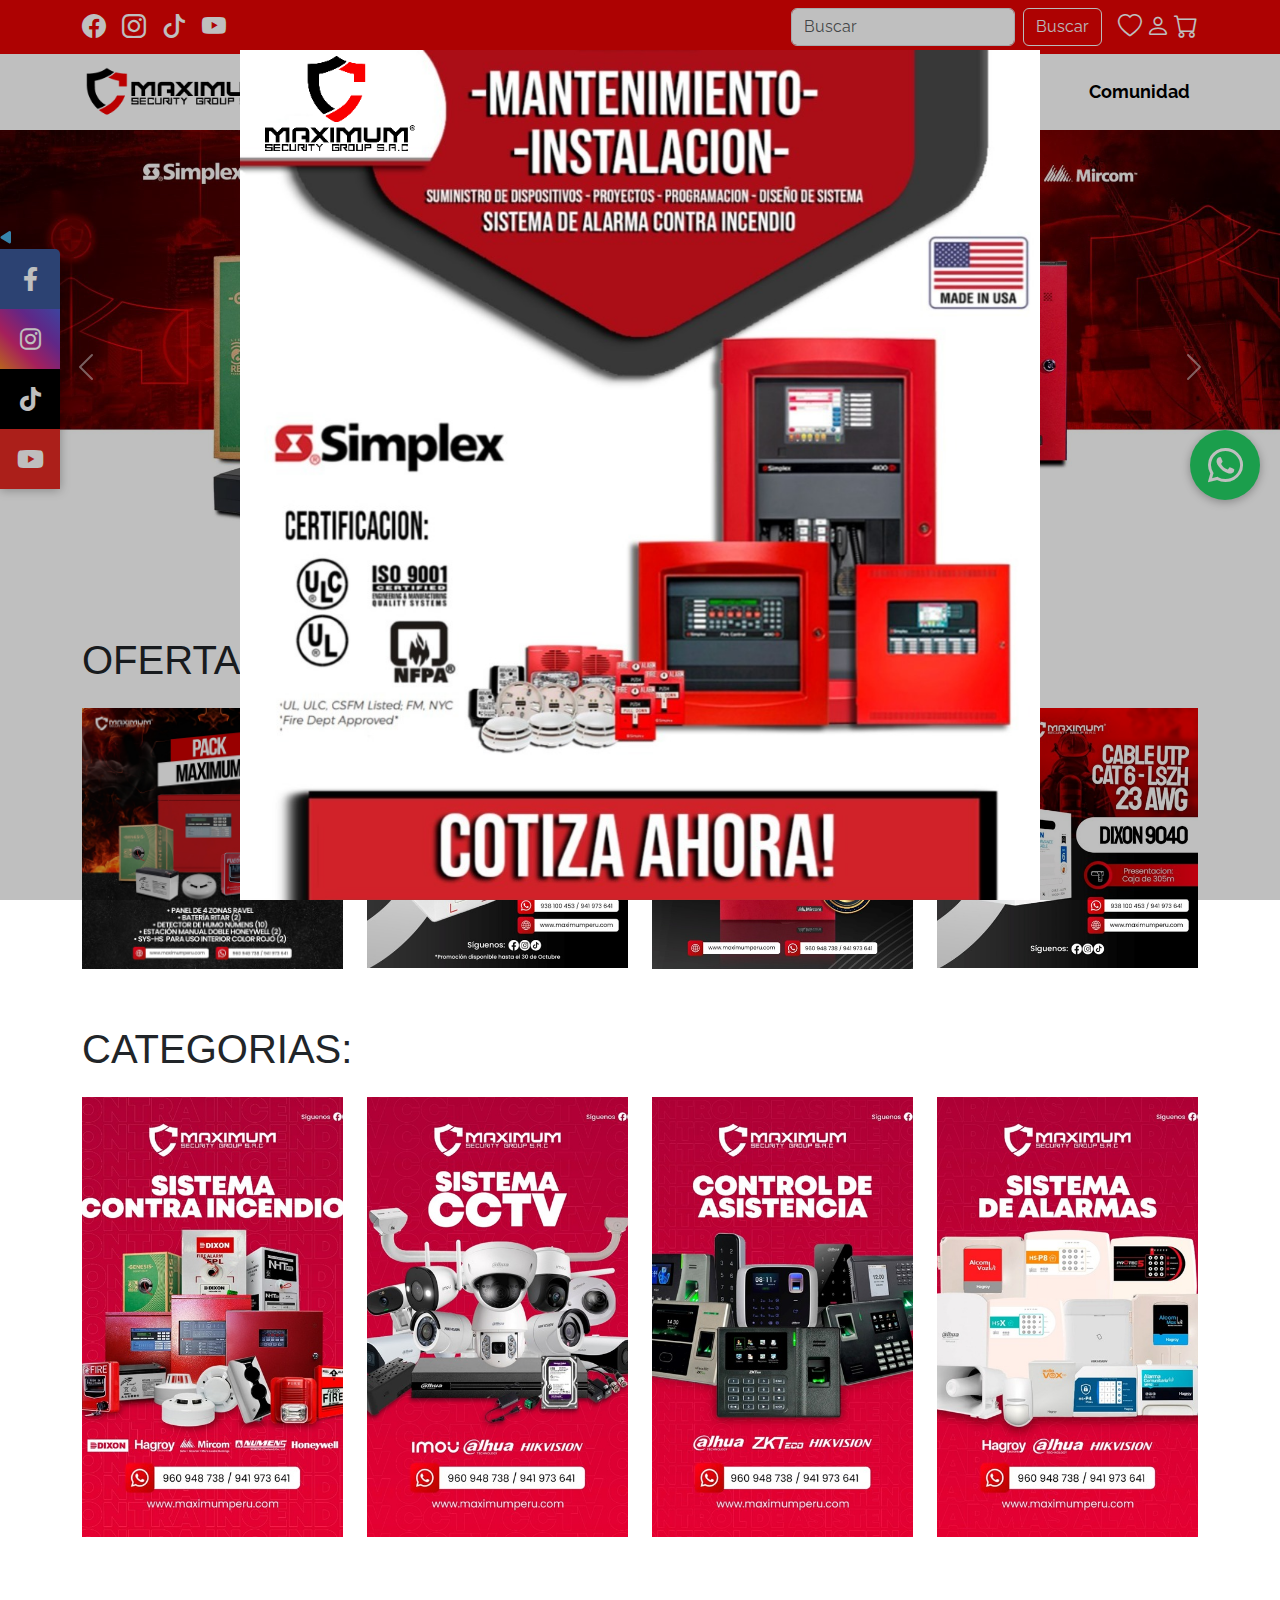
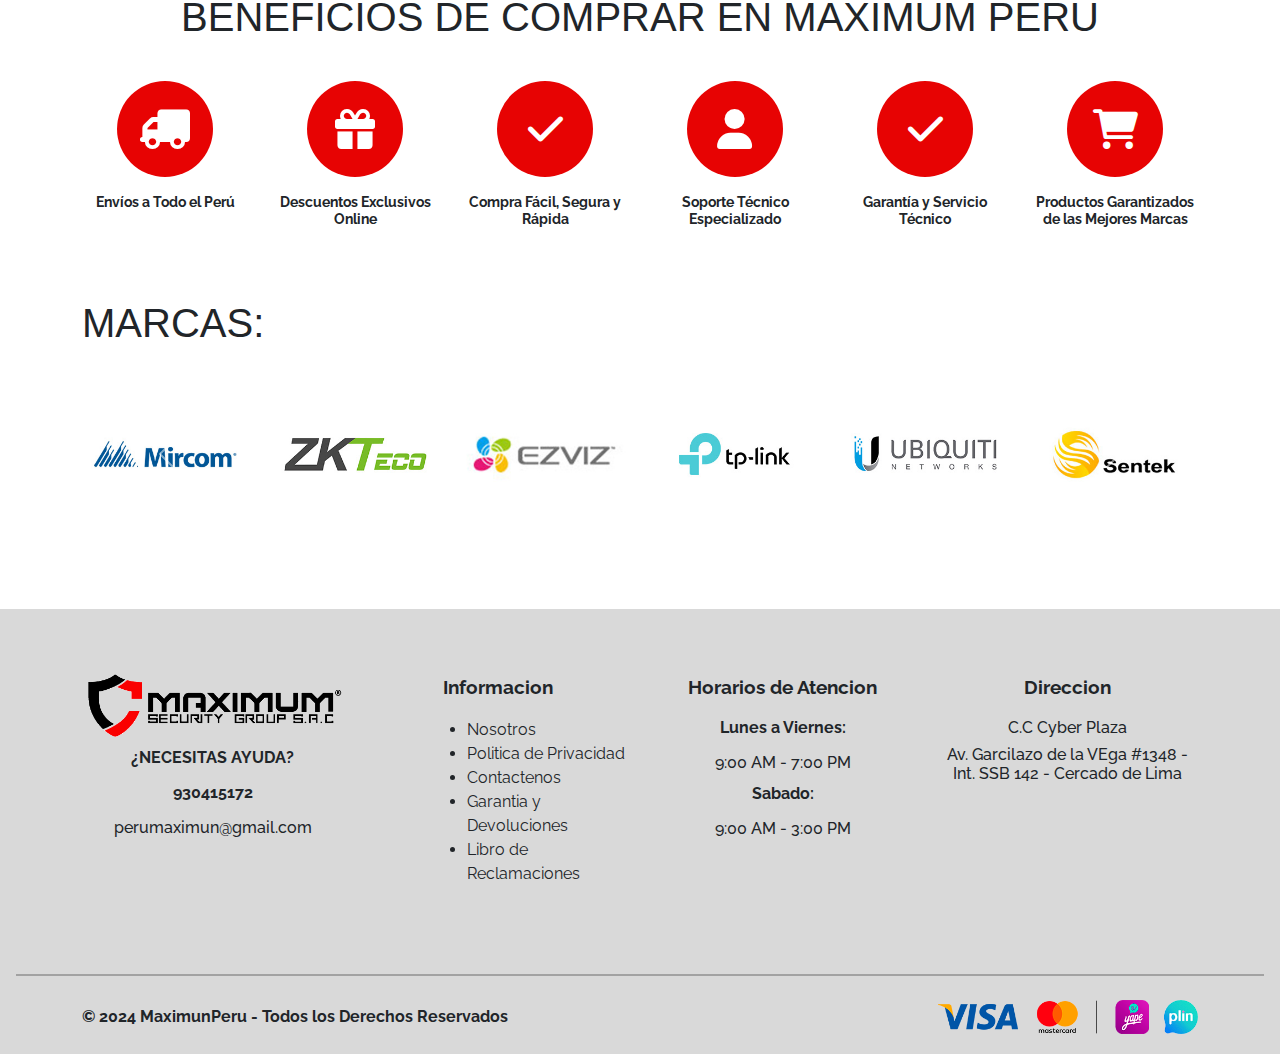
<file: index.html>
<!doctype html>
<html lang="es">

<head>
  <meta charset="utf-8">
  <meta name="viewport" content="width=device-width, initial-scale=1">
  <title>Maximum Peru</title>
  <link href="https://cdn.jsdelivr.net/npm/bootstrap@5.3.3/dist/css/bootstrap.min.css" rel="stylesheet"
    integrity="sha384-QWTKZyjpPEjISv5WaRU9OFeRpok6YctnYmDr5pNlyT2bRjXh0JMhjY6hW+ALEwIH" crossorigin="anonymous">
  <link rel="stylesheet" href="https://cdn.jsdelivr.net/npm/bootstrap-icons@1.11.3/font/bootstrap-icons.min.css">
  <link rel="stylesheet" href="https://cdnjs.cloudflare.com/ajax/libs/font-awesome/6.0.0-beta3/css/all.min.css">
  <link rel="preconnect" href="https://fonts.googleapis.com">
  <link rel="preconnect" href="https://fonts.gstatic.com" crossorigin>
  <link href="https://fonts.googleapis.com/css2?family=Raleway:ital,wght@0,100..900;1,100..900&display=swap"
    rel="stylesheet">
  <link rel="stylesheet" href="css/estilo.css">
  <link rel="icon" href="img/logo.png">
</head>

<body>
  <div class="sticky-top">
    <div class="bg-custom-red py-2" style="z-index: 1030;">
      <div class="container d-flex flex-wrap justify-content-between align-items-center">
        <div class="d-flex flex-wrap">
          <a href="https://www.facebook.com/profile.php?id=61566998997712" class="me-3 text-white" target="_blank"
            aria-label="Facebook">
            <i class="bi bi-facebook" style="font-size: 1.5rem;"></i>
          </a>
          <a href="https://www.instagram.com/perumaximum" class="me-3 text-white" target="_blank"
            aria-label="Instagram">
            <i class="bi bi-instagram" style="font-size: 1.5rem;"></i>
          </a>
          <a href="https://www.tiktok.com/@perumaximum" class="me-3 text-white" target="_blank" aria-label="TikTok">
            <i class="bi bi-tiktok" style="font-size: 1.5rem;"></i>
          </a>
          <a href="https://www.youtube.com/@MaximumPeru" class="me-3 text-white" target="_blank" aria-label="YouTube">
            <i class="bi bi-youtube" style="font-size: 1.5rem;"></i>
          </a>
        </div>

        <div class="d-flex align-items-center flex-wrap">
          <form class="d-flex me-3">
            <input class="form-control me-2" type="search" placeholder="Buscar" aria-label="Buscar">
            <button class="btn btn-outline-light" type="submit">Buscar</button>
          </form>

          <div class="d-flex align-items-center">
            <a href="#" class="me-1 text-white" aria-label="Favoritos">
              <i class="bi bi-heart" style="font-size: 1.5rem;"></i>
            </a>
            <a href="#" class="me-1 text-white" aria-label="Usuario">
              <i class="bi bi-person" style="font-size: 1.5rem;"></i>
            </a>
            <a href="#" class="text-white" aria-label="Carrito de Compras">
              <i class="bi bi-cart" style="font-size: 1.5rem;"></i>
            </a>
          </div>
        </div>
      </div>
    </div>


    <nav class="navbar navbar-expand-lg bg-body" style="z-index: 1020;">
      <div class="container">
        <a class="navbar-brand" href="index.html">
          <img src="img/logo-maximum.png" alt="Maximun Peru" style="height: 50px; width: auto;">
        </a>
        <button class="navbar-toggler" type="button" data-bs-toggle="collapse" data-bs-target="#navbarNavDropdown"
          aria-controls="navbarNavDropdown" aria-expanded="false" aria-label="Toggle navigation">
          <span class="navbar-toggler-icon"></span>
        </button>
        <div class="collapse navbar-collapse" id="navbarNavDropdown">
          <ul class="navbar-nav ms-lg-auto">
            <li class="nav-item">
              <a class="nav-link" href="index.html">Inicio</a>
            </li>
            <li class="nav-item">
              <a class="nav-link" href="nosotros.html">Nosotros</a>
            </li>
            <li class="nav-item">
              <a class="nav-link" href="productos.html">Productos</a>
            </li>
            <li class="nav-item">
              <a class="nav-link" href="contacto.html">Contactanos</a>
            </li>
            <li class="nav-item">
              <a class="nav-link" href="comunidad.html">Comunidad</a>
            </li>
          </ul>
        </div>
      </div>
    </nav>
  </div>
  <main class="">
    <section class="row text-white align-items-lg-center">
      <div id="carouselOne" class="carousel slide" data-bs-ride="carousel" data-bs-interval="3000">
        <div class="carousel-inner">
          <div class="carousel-item active">
            <img src="img/slider1.jpeg" class="d-block w-100" alt="imagen 1">
          </div>
          <div class="carousel-item">
            <img src="img/slider2.jpg" class="d-block w-100" alt="imagen 2">
          </div>
          <div class="carousel-item">
            <img src="img/slider3.jpg" class="d-block w-100" alt="imagen 3">
          </div>
          <div class="carousel-item">
            <img src="img/slider4.jpg" class="d-block w-100" alt="imagen 4">
          </div>
        </div>
        <button class="carousel-control-prev" type="button" data-bs-target="#carouselOne" data-bs-slide="prev">
          <span class="carousel-control-prev-icon" aria-hidden="true"></span>
          <span class="visually-hidden">Previous</span>
        </button>
        <button class="carousel-control-next" type="button" data-bs-target="#carouselOne" data-bs-slide="next">
          <span class="carousel-control-next-icon" aria-hidden="true"></span>
          <span class="visually-hidden">Next</span>
        </button>
      </div>
    </section>

    <div class="container-bar">
      <input type="checkbox" id="btn-social">
      <label for="btn-social" class="fa fa-play"></label>
      <div class="icon-social">
        <a href="https://www.facebook.com/profile.php?id=61566998997712" target="_blank" class="fa fa-facebook">
          <span id="title">Facebook</span>
        </a>
        <a href="https://www.instagram.com/perumaximum" target="_blank" class="fa fa-instagram">
          <span id="title">Instagram</span>
        </a>
        <a href="https://www.tiktok.com/@perumaximum" target="_blank" class="fa fa-tiktok">
          <span id="title">TikTok</span>
        </a>
        <a href="https://www.youtube.com/@MaximumPeru" target="_blank" class="fa fa-youtube">
          <span id="title">Youtube</span>
        </a>
      </div>
    </div>

    <a href="https://api.whatsapp.com/send?phone=51930415172&text=Hola%20Maximum!%20Vi%20un%20producto%20en%20la%20web%20y%20deseo%20cotizarlo."
      class="whatsapp-button no-link" target="_blank">
      <i class="fa fa-whatsapp"></i>
    </a>

    <!-- Anuncio al ingresar al index -->
    <div class="modal fade" id="adModal" tabindex="-1" role="dialog" aria-labelledby="adModalLabel" aria-hidden="true">
      <div class="modal-dialog" role="document">
        <div class="modal-content">
          <div class="modal-body text-center">
            <a href="productos.html" target="_blank">
              <img src="img/SIMPLEX (1).jpeg.jpg" alt="Anuncio Publicitario">
            </a>
          </div>
        </div>
      </div>
    </div>


    <div class="container">
      <section class="row align-items-lg-center mb-5">
        <article class="col-12">
          <h1><a class="no-link" href="productos.html">OFERTAS DEL MES:</a></h1>
        </article>
        <article class="col-12 col-lg-12 pt-3">
          <div class="row">
            <div class="col-6 col-lg-3 mb-2">
              <a href="productos.html">
                <img src="img/oferta1.jpg" alt="" class="img-fluid">
              </a>
            </div>
            <div class="col-6 col-lg-3 mb-2">
              <a href="productos.html">
                <img src="img/oferta2.jpg" alt="" class="img-fluid">
              </a>
            </div>
            <div class="col-6 col-lg-3 mb-2">
              <a href="productos.html">
                <img src="img/oferta3.jpg" alt="" class="img-fluid">
              </a>
            </div>
            <div class="col-6 col-lg-3 mb-2">
              <a href="productos.html">
                <img src="img/oferta4.jpg" alt="" class="img-fluid">
              </a>
            </div>
          </div>
        </article>
      </section>
      <section class="row align-items-lg-center mb-5">
        <article class="col-12">
          <h1><a class="no-link" href="productos.html">CATEGORIAS:</a></h1>
        </article>
        <article class="col-12 col-lg-12 pt-3">
          <div class="row">
            <div class="col-6 col-lg-3 mb-2">
              <a href="productos.html">
                <img src="img/categoria1.jpg" alt="" class="img-fluid custom-height">
              </a>
            </div>
            <div class="col-6 col-lg-3 mb-2">
              <a href="productos.html">
                <img src="img/categoria2.jpg" alt="" class="img-fluid custom-height">
              </a>
            </div>
            <div class="col-6 col-lg-3 mb-2">
              <a href="productos.html">
                <img src="img/categoria3.jpg" alt="" class="img-fluid custom-height">
              </a>
            </div>
            <div class="col-6 col-lg-3 mb-2">
              <a href="productos.html">
                <img src="img/categoria4.jpg" alt="" class="img-fluid custom-height">
              </a>
            </div>
          </div>
        </article>
      </section>
      <section class="row text-center mb-5">
        <article class="col-12">
          <h1>BENEFICIOS DE COMPRAR EN MAXIMUM PERU</h1>
        </article>
        <article class="col-12 pt-3">
          <div class="row">
            <div class="col-12 py-3 text-center o_colored_level col-lg-2">
              <a>
                <span class="fa fa-truck bg-o-color-1 rounded-circle fa-3x rotate-left" data-bs-original-title
                  aria-describedby="tooltip555330">
                </span>
              </a>
              <h6 class="mt-3 o_default_snippet_text">Envíos a Todo el Perú<br></h6>
            </div>
            <div class="col-12 py-3 text-center o_colored_level col-lg-2">
              <a>
                <span class="fa fa-gift bg-o-color-1 rounded-circle fa-3x rotate-left" data-bs-original-title
                  aria-describedby="tooltip555330">
                </span>
              </a>
              <h6 class="mt-3 o_default_snippet_text">Descuentos Exclusivos Online<br></h6>
            </div>
            <div class="col-12 py-3 text-center o_colored_level col-lg-2">
              <a>
                <span class="fa fa-check bg-o-color-1 rounded-circle fa-3x rotate-right" data-bs-original-title
                  aria-describedby="tooltip555330">
                </span>
              </a>
              <h6 class="mt-3 o_default_snippet_text">Compra Fácil, Segura y Rápida<br></h6>
            </div>
            <div class="col-12 py-3 text-center o_colored_level col-lg-2">
              <a>
                <span class="fa fa-user bg-o-color-1 rounded-circle fa-3x rotate-left" data-bs-original-title
                  aria-describedby="tooltip555330">
                </span>
              </a>
              <h6 class="mt-3 o_default_snippet_text">Soporte Técnico Especializado<br></h6>
            </div>
            <div class="col-12 py-3 text-center o_colored_level col-lg-2">
              <a>
                <span class="fa fa-check bg-o-color-1 rounded-circle fa-3x rotate-right" data-bs-original-title
                  aria-describedby="tooltip555330">
                </span>
              </a>
              <h6 class="mt-3 o_default_snippet_text">Garantía y Servicio Técnico<br></h6>
            </div>
            <div class="col-12 py-3 text-center o_colored_level col-lg-2">
              <a>
                <span class="fa fa-cart-shopping bg-o-color-1 rounded-circle fa-3x rotate-right" data-bs-original-title
                  aria-describedby="tooltip555330">
                </span>
              </a>
              <h6 class="mt-3 o_default_snippet_text">Productos Garantizados de las Mejores Marcas<br></h6>
            </div>
        </article>
      </section>
      <section class="row align-items-lg-center mb-5">
        <article class="col-12">
          <h1><a class="no-link" href="productos.html">MARCAS:</a></h1>
        </article>
        <article class="col-12 pt-3">
          <div id="carouselTwo" class="carousel slide mb-4" data-bs-ride="true" data-bs-interval="1500">
            <div class="carousel-inner">
              <div class="carousel-item active">
                <div class="row text-center">
                  <div class="col-6 col-md-2">
                    <img src="img/mircom.jpg" alt="marca 1" class="img-fluid">
                  </div>
                  <div class="col-6 col-md-2">
                    <img src="img/zkteco.jpg" alt="marca 2" class="img-fluid">
                  </div>
                  <div class="col-6 col-md-2 d-none d-md-block">
                    <img src="img/ezviz.jpg" alt="marca 3" class="img-fluid">
                  </div>
                  <div class="col-6 col-md-2 d-none d-md-block">
                    <img src="img/tplink.jpg" alt="marca 4" class="img-fluid">
                  </div>
                  <div class="col-6 col-md-2 d-none d-md-block">
                    <img src="img/ubiquiti.jpg" alt="marca 5" class="img-fluid">
                  </div>
                  <div class="col-6 col-md-2 d-none d-md-block">
                    <img src="img/sentek.jpg" alt="marca 6" class="img-fluid">
                  </div>
                </div>
              </div>
              <div class="carousel-item">
                <div class="row text-center">
                  <div class="col-6 col-md-2">
                    <img src="img/imou.jpg" alt="marca 7" class="img-fluid">
                  </div>
                  <div class="col-6 col-md-2">
                    <img src="img/satra.jpg" alt="marca 8" class="img-fluid">
                  </div>
                  <div class="col-6 col-md-2 d-none d-md-block">
                    <img src="img/honeywell.jpg" alt="marca 9" class="img-fluid">
                  </div>
                  <div class="col-6 col-md-2 d-none d-md-block">
                    <img src="img/hikvision.jpg" alt="marca 10" class="img-fluid">
                  </div>
                  <div class="col-6 col-md-2 d-none d-md-block">
                    <img src="img/hagroy.jpg" alt="marca 11" class="img-fluid">
                  </div>
                  <div class="col-6 col-md-2 d-none d-md-block">
                    <img src="img/dixon.jpg" alt="marca 12" class="img-fluid">
                  </div>
                </div>
              </div>
            </div>
            <button class="carousel-control-prev" type="button" data-bs-target="#carouselTwo" data-bs-slide="prev">
              <span class="carousel-control-prev-icon" aria-hidden="true"></span>
              <span class="visually-hidden">Previous</span>
            </button>
            <button class="carousel-control-next" type="button" data-bs-target="#carouselTwo" data-bs-slide="next">
              <span class="carousel-control-next-icon" aria-hidden="true"></span>
              <span class="visually-hidden">Next</span>
            </button>
          </div>
        </article>
      </section>
    </div>
  </main>
  <footer class="bg-dark p-3">
    <div class="container">
      <div class="row">

        <article class="col-12 col-sm-6 col-lg-3 mt-5 mb-5 text-center">
          <div class="row">
            <div class="col-12 mb-2">
              <a href="index.html">
                <img src="img/logo-maximum.png" alt="logo">
              </a>
            </div>
            <div class="col-12 mb-2">
              <h5 class="fw-bold">¿NECESITAS AYUDA?</h5>
            </div>
            <div class="col-12 mb-2">
              <h5 class="fw-bold">930415172</h5>
            </div>
            <div class="col-12 mb-2">
              <h5>perumaximun@gmail.com</h5>
            </div>
          </div>
        </article>

        <article class="col-12 col-sm-6 col-lg-3 mt-5 mb-5 d-flex flex-column align-items-center">
          <div class="row">
            <div class="col-12 mb-2">
              <h5 class="horarios-atencion fw-bold text-center">Informacion</h5>
            </div>
            <div class="col-12 mb-2">
              <ul class="text-start">
                <li><a class="no-link" href="nosotros.html">Nosotros</a></li>
                <li><a class="no-link" href="nosotros.html">Politica de Privacidad</a></li>
                <li><a class="no-link" href="contacto.html">Contactenos</a></li>
                <li><a class="no-link" href="nosotros.html">Garantia y Devoluciones</a></li>
                <li><a class="no-link" href="nosotros.html">Libro de Reclamaciones</a></li>
              </ul>
            </div>
          </div>
        </article>

        <article class="col-12 col-sm-6 col-lg-3 mt-5 mb-5 text-center">
          <div class="row">
            <div class="col-12 mb-2">
              <h5 class="horarios-atencion fw-bold">Horarios de Atencion</h5>
            </div>
            <div class="col-12 mb-2">
              <h5 class="fw-bold">Lunes a Viernes:</h5>
            </div>
            <div class="col-12 mb-1">
              <h5>9:00 AM - 7:00 PM</h5>
            </div>
            <div class="col-12 mb-2">
              <h5 class="fw-bold">Sabado:</h5>
            </div>
            <div class="col-12 mb-1">
              <h5>9:00 AM - 3:00 PM</h5>
            </div>
        </article>

        <article class="col-12 col-sm-6 col-lg-3 mt-5 mb-5 text-center">
          <div class="row">
            <div class="col-12 mb-2">
              <h5 class="horarios-atencion fw-bold">Direccion</h5>
            </div>
            <div class="col-12 mb-1">
              <h5>C.C Cyber Plaza</h5>
              <h5>Av. Garcilazo de la VEga #1348 - Int. SSB 142 - Cercado de Lima</h5>
            </div>
        </article>

      </div>
    </div>

    <hr class="divider w-100">
    <div class="container d-flex flex-column flex-md-row justify-content-between align-items-center py-1">
      <div class="bold-text text-center text-md-start">
        &copy; 2024 MaximunPeru - Todos los Derechos Reservados
      </div>
      <div class="text-center mt-2 mt-md-0">
        <img src="img/pagos.png" alt="Métodos de pago" width="260" class="img-fluid mx-auto">
      </div>
    </div>
  </footer>
  <script src="https://code.jquery.com/jquery-3.6.0.min.js"></script>
  <script src="https://cdn.jsdelivr.net/npm/@popperjs/core@2.11.6/dist/umd/popper.min.js"></script>
  <script src="https://cdn.jsdelivr.net/npm/bootstrap@5.3.0/dist/js/bootstrap.bundle.min.js"></script>
  <script src="js/main.js"></script>

</body>

</html>
</file>
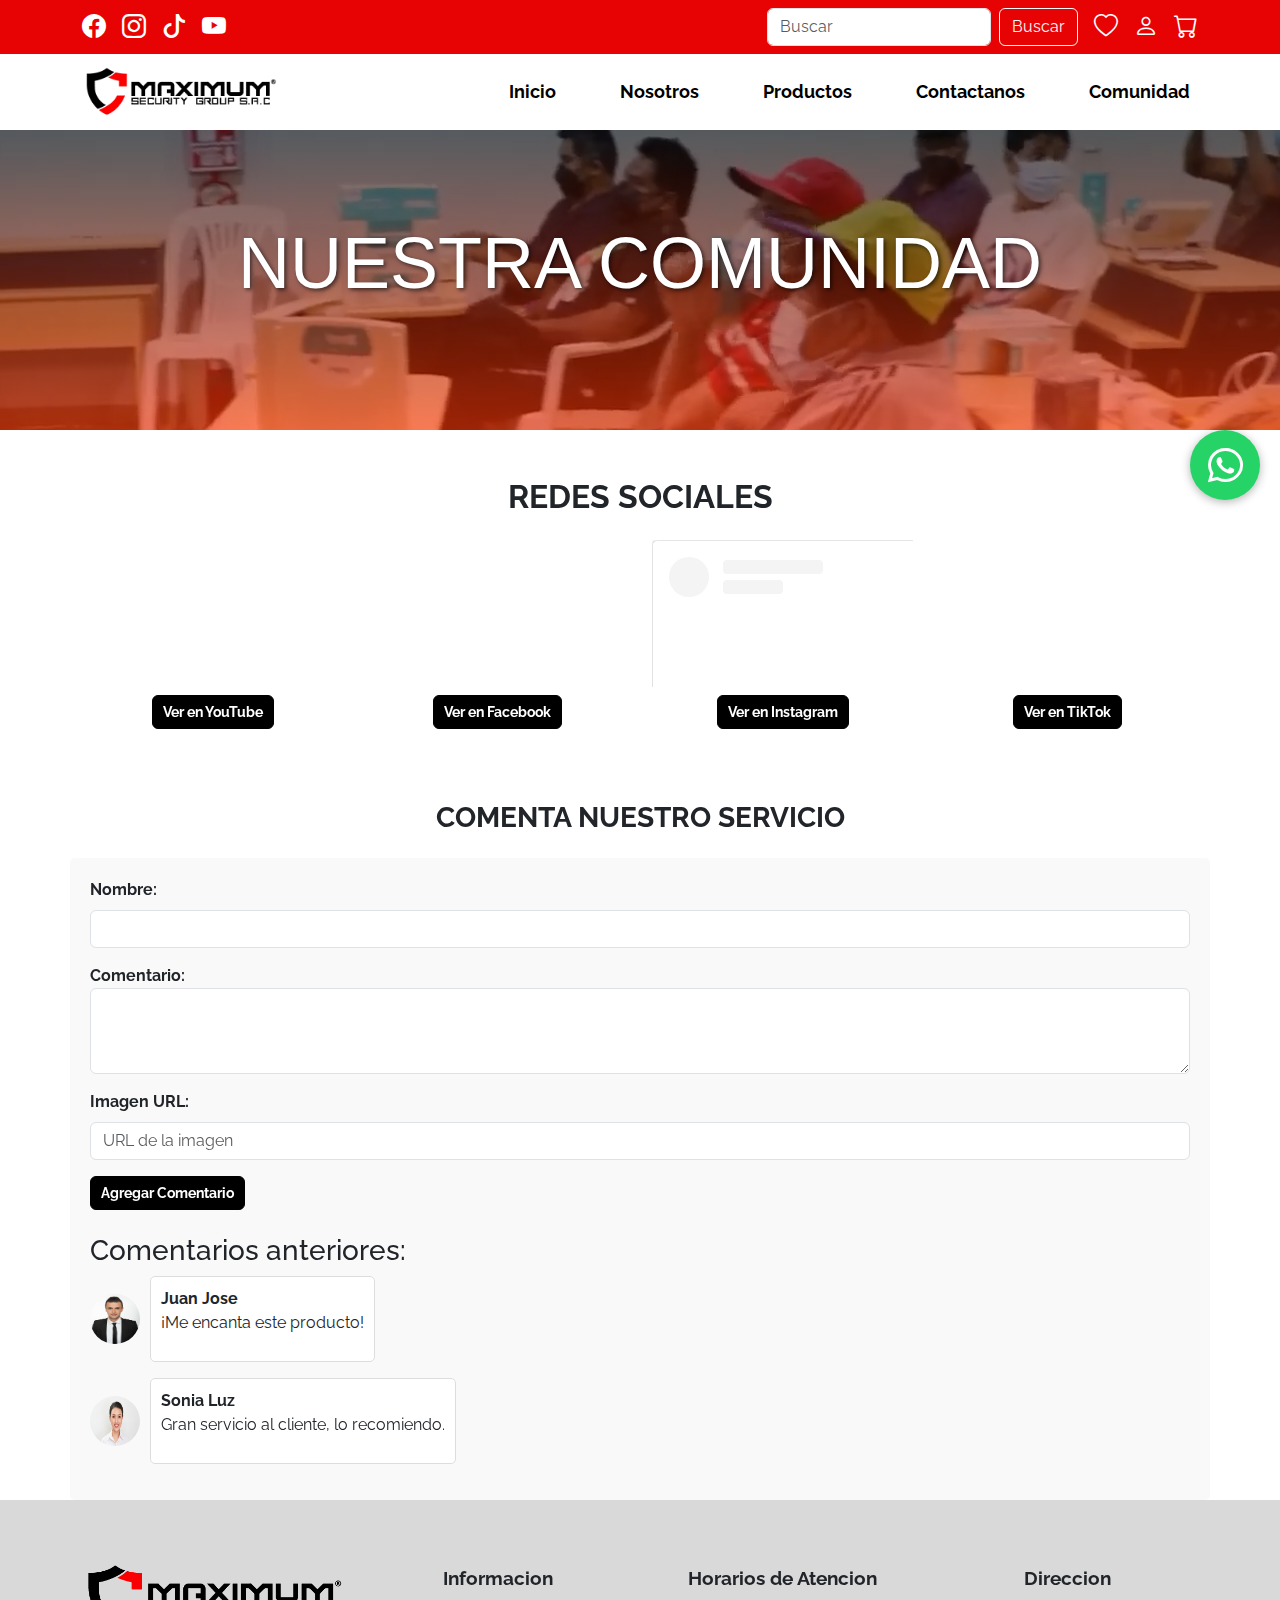
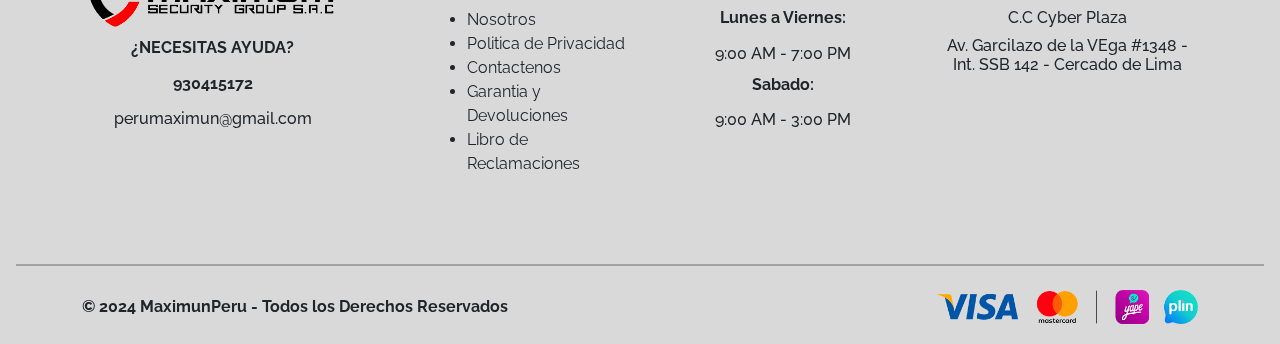
<file: comunidad.html>
<!doctype html>
<html lang="es">

<head>
  <meta charset="utf-8">
  <meta name="viewport" content="width=device-width, initial-scale=1">
  <title>Maximum Peru</title>
  <link href="https://cdn.jsdelivr.net/npm/bootstrap@5.3.3/dist/css/bootstrap.min.css" rel="stylesheet"
    integrity="sha384-QWTKZyjpPEjISv5WaRU9OFeRpok6YctnYmDr5pNlyT2bRjXh0JMhjY6hW+ALEwIH" crossorigin="anonymous">
  <link rel="stylesheet" href="https://cdn.jsdelivr.net/npm/bootstrap-icons@1.11.3/font/bootstrap-icons.min.css">
  <link rel="stylesheet" href="https://cdnjs.cloudflare.com/ajax/libs/font-awesome/6.0.0-beta3/css/all.min.css">
  <link rel="preconnect" href="https://fonts.googleapis.com">
  <link rel="preconnect" href="https://fonts.gstatic.com" crossorigin>
  <link href="https://fonts.googleapis.com/css2?family=Raleway:ital,wght@0,100..900;1,100..900&display=swap"
    rel="stylesheet">
  <link rel="stylesheet" href="css/estilo.css">
  <link rel="icon" href="img/logo.png">
</head>

<body>
  <div class="sticky-top">
    <div class="bg-custom-red py-2" style="z-index: 1030;">
      <div class="container d-flex justify-content-between align-items-center">
        <div class="d-flex">
          <a href="https://www.facebook.com/profile.php?id=61566998997712" class="me-3 text-white" target="_blank"
            aria-label="Facebook">
            <i class="bi bi-facebook" style="font-size: 1.5rem;"></i>
          </a>
          <a href="https://www.instagram.com/perumaximum" class="me-3 text-white" target="_blank"
            aria-label="Instagram">
            <i class="bi bi-instagram" style="font-size: 1.5rem;"></i>
          </a>
          <a href="https://www.tiktok.com/@perumaximum" class="me-3 text-white" target="_blank" aria-label="Twitter">
            <i class="bi bi-tiktok" style="font-size: 1.5rem;"></i>
          </a>
          <a href="https://www.youtube.com/@MaximumPeru" class="me-3 text-white" target="_blank" aria-label="YouTube">
            <i class="bi bi-youtube" style="font-size: 1.5rem;"></i>
          </a>
        </div>

        <div class="d-flex align-items-center">
          <form class="d-flex me-3">
            <input class="form-control me-2" type="search" placeholder="Buscar" aria-label="Buscar">
            <button class="btn btn-outline-light" type="submit">Buscar</button>
          </form>

          <a href="#" class="me-3 text-white" aria-label="Favoritos">
            <i class="bi bi-heart" style="font-size: 1.5rem;"></i>
          </a>
          <a href="#" class="me-3 text-white" aria-label="Usuario">
            <i class="bi bi-person" style="font-size: 1.5rem;"></i>
          </a>
          <a href="#" class="text-white" aria-label="Carrito de Compras">
            <i class="bi bi-cart" style="font-size: 1.5rem;"></i>
          </a>
        </div>
      </div>
    </div>

    <nav class="navbar navbar-expand-lg bg-body" style="z-index: 1020;">
      <div class="container">
        <a class="navbar-brand" href="index.html">
          <img src="img/logo-maximum.png" alt="Maximun Peru" style="height: 50px; width: auto;">
        </a>
        <button class="navbar-toggler" type="button" data-bs-toggle="collapse" data-bs-target="#navbarNavDropdown"
          aria-controls="navbarNavDropdown" aria-expanded="false" aria-label="Toggle navigation">
          <span class="navbar-toggler-icon"></span>
        </button>
        <div class="collapse navbar-collapse" id="navbarNavDropdown">
          <ul class="navbar-nav ms-lg-auto">
            <li class="nav-item">
              <a class="nav-link" href="index.html">Inicio</a>
            </li>
            <li class="nav-item">
              <a class="nav-link" href="nosotros.html">Nosotros</a>
            </li>
            <li class="nav-item">
              <a class="nav-link" href="productos.html">Productos</a>
            </li>
            <li class="nav-item">
              <a class="nav-link" href="contacto.html">Contactanos</a>
            </li>
            <li class="nav-item">
              <a class="nav-link" href="comunidad.html">Comunidad</a>
            </li>
          </ul>
        </div>
      </div>
    </nav>
  </div>

  <div class="video-background">
    <video autoplay muted loop class="video-bg">
      <source src="img/banner-capacitacion-web.mp4" type="video/mp4">
    </video>
    <div class="container content">
      <h1>NUESTRA COMUNIDAD</h1>
    </div>
  </div>


  <a href="https://api.whatsapp.com/send?phone=51930415172&text=Hola Maximum! Vi un producto en la web y deseo cotizarlo."" class="
    whatsapp-button no-link" target="_blank">
    <i class="fa fa-whatsapp"></i>
  </a>

  <main class="">
    <div class="container my-5">
      <h2 class="fw-bold text-center mb-4">REDES SOCIALES</h2>
      <div class="row">
        <!-- YouTube -->
        <div class="col-lg-3 col-md-6 mb-4">
          <div class="video-container">
            <iframe src="https://www.youtube.com/embed/KalvT8WId-8?si=o6rRbzcmb0cn9QY2" title="YouTube video player"
              frameborder="0"
              allow="accelerometer; autoplay; clipboard-write; encrypted-media; gyroscope; picture-in-picture; web-share"
              allowfullscreen>
            </iframe>
          </div>
          <div class="text-center mt-2">
            <a href="https://www.youtube.com/watch?v=KalvT8WId-8" class="btn btn-black text-white fw-bold"
              target="_blank">Ver en
              YouTube</a>
          </div>
        </div>

        <!-- Facebook -->
        <div class="col-lg-3 col-md-6 mb-4">
          <div class="video-container">
            <iframe
              src="https://www.facebook.com/plugins/video.php?href=https://www.facebook.com/61566998997712/videos/8307636512625430/"
              width="560" height="431" style="border:none;overflow:hidden" scrolling="no" frameborder="0"
              allowfullscreen="true" allow="autoplay; clipboard-write; encrypted-media; picture-in-picture; web-share"
              allowFullScreen="true"></iframe>
          </div>
          <div class="text-center mt-2">
            <a href="https://www.facebook.com/61566998997712/videos/8307636512625430/"
              class="btn btn-black text-white fw-bold" btn btn-black text-white fw-bold"" target="_blank">Ver en
              Facebook</a>
          </div>
        </div>

        <!-- Instagram -->
        <div class="col-lg-3 col-md-6 mb-4">
          <div class="video-container">
            <blockquote class="instagram-media" data-instgrm-captioned
              data-instgrm-permalink="https://www.instagram.com/reel/DA31cUcNQmH/?utm_source=ig_embed&amp;utm_campaign=loading"
              data-instgrm-version="14"
              style=" background:#FFF; border:0; border-radius:3px; box-shadow:0 0 1px 0 rgba(0,0,0,0.5),0 1px 10px 0 rgba(0,0,0,0.15); margin: 1px; max-width:540px; min-width:326px; padding:0; width:99.375%; width:-webkit-calc(100% - 2px); width:calc(100% - 2px);">
              <div style="padding:16px;"> <a
                  href="https://www.instagram.com/reel/DA31cUcNQmH/?utm_source=ig_embed&amp;utm_campaign=loading"
                  style=" background:#FFFFFF; line-height:0; padding:0 0; text-align:center; text-decoration:none; width:100%;"
                  target="_blank">
                  <div style=" display: flex; flex-direction: row; align-items: center;">
                    <div
                      style="background-color: #F4F4F4; border-radius: 50%; flex-grow: 0; height: 40px; margin-right: 14px; width: 40px;">
                    </div>
                    <div style="display: flex; flex-direction: column; flex-grow: 1; justify-content: center;">
                      <div
                        style=" background-color: #F4F4F4; border-radius: 4px; flex-grow: 0; height: 14px; margin-bottom: 6px; width: 100px;">
                      </div>
                      <div
                        style=" background-color: #F4F4F4; border-radius: 4px; flex-grow: 0; height: 14px; width: 60px;">
                      </div>
                    </div>
                  </div>
                  <div style="padding: 19% 0;"></div>
                  <div style="display:block; height:50px; margin:0 auto 12px; width:50px;"><svg width="50px"
                      height="50px" viewBox="0 0 60 60" version="1.1" xmlns="https://www.w3.org/2000/svg"
                      xmlns:xlink="https://www.w3.org/1999/xlink">
                      <g stroke="none" stroke-width="1" fill="none" fill-rule="evenodd">
                        <g transform="translate(-511.000000, -20.000000)" fill="#000000">
                          <g>
                            <path
                              d="M556.869,30.41 C554.814,30.41 553.148,32.076 553.148,34.131 C553.148,36.186 554.814,37.852 556.869,37.852 C558.924,37.852 560.59,36.186 560.59,34.131 C560.59,32.076 558.924,30.41 556.869,30.41 M541,60.657 C535.114,60.657 530.342,55.887 530.342,50 C530.342,44.114 535.114,39.342 541,39.342 C546.887,39.342 551.658,44.114 551.658,50 C551.658,55.887 546.887,60.657 541,60.657 M541,33.886 C532.1,33.886 524.886,41.1 524.886,50 C524.886,58.899 532.1,66.113 541,66.113 C549.9,66.113 557.115,58.899 557.115,50 C557.115,41.1 549.9,33.886 541,33.886 M565.378,62.101 C565.244,65.022 564.756,66.606 564.346,67.663 C563.803,69.06 563.154,70.057 562.106,71.106 C561.058,72.155 560.06,72.803 558.662,73.347 C557.607,73.757 556.021,74.244 553.102,74.378 C549.944,74.521 548.997,74.552 541,74.552 C533.003,74.552 532.056,74.521 528.898,74.378 C525.979,74.244 524.393,73.757 523.338,73.347 C521.94,72.803 520.942,72.155 519.894,71.106 C518.846,70.057 518.197,69.06 517.654,67.663 C517.244,66.606 516.755,65.022 516.623,62.101 C516.479,58.943 516.448,57.996 516.448,50 C516.448,42.003 516.479,41.056 516.623,37.899 C516.755,34.978 517.244,33.391 517.654,32.338 C518.197,30.938 518.846,29.942 519.894,28.894 C520.942,27.846 521.94,27.196 523.338,26.654 C524.393,26.244 525.979,25.756 528.898,25.623 C532.057,25.479 533.004,25.448 541,25.448 C548.997,25.448 549.943,25.479 553.102,25.623 C556.021,25.756 557.607,26.244 558.662,26.654 C560.06,27.196 561.058,27.846 562.106,28.894 C563.154,29.942 563.803,30.938 564.346,32.338 C564.756,33.391 565.244,34.978 565.378,37.899 C565.522,41.056 565.552,42.003 565.552,50 C565.552,57.996 565.522,58.943 565.378,62.101 M570.82,37.631 C570.674,34.438 570.167,32.258 569.425,30.349 C568.659,28.377 567.633,26.702 565.965,25.035 C564.297,23.368 562.623,22.342 560.652,21.575 C558.743,20.834 556.562,20.326 553.369,20.18 C550.169,20.033 549.148,20 541,20 C532.853,20 531.831,20.033 528.631,20.18 C525.438,20.326 523.257,20.834 521.349,21.575 C519.376,22.342 517.703,23.368 516.035,25.035 C514.368,26.702 513.342,28.377 512.574,30.349 C511.834,32.258 511.326,34.438 511.181,37.631 C511.035,40.831 511,41.851 511,50 C511,58.147 511.035,59.17 511.181,62.369 C511.326,65.562 511.834,67.743 512.574,69.651 C513.342,71.625 514.368,73.296 516.035,74.965 C517.703,76.634 519.376,77.658 521.349,78.425 C523.257,79.167 525.438,79.673 528.631,79.82 C531.831,79.965 532.853,80.001 541,80.001 C549.148,80.001 550.169,79.965 553.369,79.82 C556.562,79.673 558.743,79.167 560.652,78.425 C562.623,77.658 564.297,76.634 565.965,74.965 C567.633,73.296 568.659,71.625 569.425,69.651 C570.167,67.743 570.674,65.562 570.82,62.369 C570.966,59.17 571,58.147 571,50 C571,41.851 570.966,40.831 570.82,37.631">
                            </path>
                          </g>
                        </g>
                      </g>
                    </svg></div>
                  <div style="padding-top: 8px;">
                    <div
                      style=" color:#3897f0; font-family:Arial,sans-serif; font-size:14px; font-style:normal; font-weight:550; line-height:18px;">
                      Ver esta publicación en Instagram</div>
                  </div>
                  <div style="padding: 12.5% 0;"></div>
                  <div style="display: flex; flex-direction: row; margin-bottom: 14px; align-items: center;">
                    <div>
                      <div
                        style="background-color: #F4F4F4; border-radius: 50%; height: 12.5px; width: 12.5px; transform: translateX(0px) translateY(7px);">
                      </div>
                      <div
                        style="background-color: #F4F4F4; height: 12.5px; transform: rotate(-45deg) translateX(3px) translateY(1px); width: 12.5px; flex-grow: 0; margin-right: 14px; margin-left: 2px;">
                      </div>
                      <div
                        style="background-color: #F4F4F4; border-radius: 50%; height: 12.5px; width: 12.5px; transform: translateX(9px) translateY(-18px);">
                      </div>
                    </div>
                    <div style="margin-left: 8px;">
                      <div
                        style=" background-color: #F4F4F4; border-radius: 50%; flex-grow: 0; height: 20px; width: 20px;">
                      </div>
                      <div
                        style=" width: 0; height: 0; border-top: 2px solid transparent; border-left: 6px solid #f4f4f4; border-bottom: 2px solid transparent; transform: translateX(16px) translateY(-4px) rotate(30deg)">
                      </div>
                    </div>
                    <div style="margin-left: auto;">
                      <div
                        style=" width: 0px; border-top: 8px solid #F4F4F4; border-right: 8px solid transparent; transform: translateY(16px);">
                      </div>
                      <div
                        style=" background-color: #F4F4F4; flex-grow: 0; height: 12px; width: 16px; transform: translateY(-4px);">
                      </div>
                      <div
                        style=" width: 0; height: 0; border-top: 8px solid #F4F4F4; border-left: 8px solid transparent; transform: translateY(-4px) translateX(8px);">
                      </div>
                    </div>
                  </div>
                  <div
                    style="display: flex; flex-direction: column; flex-grow: 1; justify-content: center; margin-bottom: 24px;">
                    <div
                      style=" background-color: #F4F4F4; border-radius: 4px; flex-grow: 0; height: 14px; margin-bottom: 6px; width: 224px;">
                    </div>
                    <div
                      style=" background-color: #F4F4F4; border-radius: 4px; flex-grow: 0; height: 14px; width: 144px;">
                    </div>
                  </div>
                </a>
                <p
                  style=" color:#c9c8cd; font-family:Arial,sans-serif; font-size:14px; line-height:17px; margin-bottom:0; margin-top:8px; overflow:hidden; padding:8px 0 7px; text-align:center; text-overflow:ellipsis; white-space:nowrap;">
                  <a href="https://www.instagram.com/reel/DA31cUcNQmH/?utm_source=ig_embed&amp;utm_campaign=loading"
                    style=" color:#c9c8cd; font-family:Arial,sans-serif; font-size:14px; font-style:normal; font-weight:normal; line-height:17px; text-decoration:none;"
                    target="_blank">Una publicación compartida por Maximum Peru (@perumaximum)</a>
                </p>
              </div>
            </blockquote>
            <script async src="//www.instagram.com/embed.js"></script>
          </div>
          <div class="text-center mt-2">
            <a href="https://www.instagram.com/reel/DA31cUcNQmH/?utm_source=ig_embed"
              class="btn btn-black text-white fw-bold" btn btn-black text-white fw-bold"" target="_blank">Ver en
              Instagram</a>
          </div>
        </div>

        <!-- TikTok -->
        <div class="col-lg-3 col-md-6 mb-4">
          <div class="video-container">
            <iframe src="https://www.tiktok.com/embed/7423470628340059398"
              style="border: none; width: 100%; height: 200px;" allowfullscreen>
            </iframe>
          </div>
          <div class="text-center mt-2">
            <a href="https://www.tiktok.com/@perumaximum/video/7423470628340059398"
              class="btn btn-black text-white fw-bold" target="_blank">Ver en
              TikTok</a>
          </div>
        </div>
      </div>
    </div>

    <div>
      <h3 class="fw-bold text-center">COMENTA NUESTRO SERVICIO</h3>
    </div>

    <section id="comments" class="container mt-4">
      <form id="comment-form" class="mb-4">
        <div class="mb-3">
          <label for="name" class="form-label fw-bold">Nombre:</label>
          <input type="text" class="form-control" id="name" required>
        </div>
        <div class="mb-3">
          <label for="comment" class="form-labe fw-bold">Comentario:</label>
          <textarea class="form-control" id="comment" rows="3" required></textarea>
        </div>
        <div class="mb-3">
          <label for="image" class="form-label fw-bold">Imagen URL:</label>
          <input type="url" class="form-control" id="image" placeholder="URL de la imagen">
        </div>
        <button type="submit" class="btn btn-black fw-bold text-white">Agregar Comentario</button>
      </form>

      <div id="comment-list">
        <h3>Comentarios anteriores:</h3>
        <div class="comment-item mb-3">
          <img src="img/comentario1.jpg" alt="Usuario 1" class="comment-image">
          <div class="comment-content">
            <strong>Juan Jose</strong>
            <p>¡Me encanta este producto!</p>
          </div>
        </div>
        <div class="comment-item mb-3">
          <img src="img/comentario2.jpg" alt="Usuario 2" class="comment-image">
          <div class="comment-content">
            <strong>Sonia Luz</strong>
            <p>Gran servicio al cliente, lo recomiendo.</p>
          </div>
        </div>
      </div>
    </section>
  </main>
  <footer class="bg-dark p-3">
    <div class="container">
      <div class="row">

        <article class="col-12 col-sm-6 col-lg-3 mt-5 mb-5 text-center">
          <div class="row">
            <div class="col-12 mb-2">
              <a href="index.html">
                <img src="img/logo-maximum.png" alt="logo">
              </a>
            </div>
            <div class="col-12 mb-2">
              <h5 class="fw-bold">¿NECESITAS AYUDA?</h5>
            </div>
            <div class="col-12 mb-2">
              <h5 class="fw-bold">930415172</h5>
            </div>
            <div class="col-12 mb-2">
              <h5>perumaximun@gmail.com</h5>
            </div>
          </div>
        </article>

        <article class="col-12 col-sm-6 col-lg-3 mt-5 mb-5 d-flex flex-column align-items-center">
          <div class="row">
            <div class="col-12 mb-2">
              <h5 class="horarios-atencion fw-bold text-center">Informacion</h5>
            </div>
            <div class="col-12 mb-2">
              <ul class="text-start">
                <li><a class="no-link" href="nosotros.html">Nosotros</a></li>
                <li><a class="no-link" href="nosotros.html">Politica de Privacidad</a></li>
                <li><a class="no-link" href="contacto.html">Contactenos</a></li>
                <li><a class="no-link" href="nosotros.html">Garantia y Devoluciones</a></li>
                <li><a class="no-link" href="nosotros.html">Libro de Reclamaciones</a></li>
              </ul>
            </div>
          </div>
        </article>

        <article class="col-12 col-sm-6 col-lg-3 mt-5 mb-5 text-center">
          <div class="row">
            <div class="col-12 mb-2">
              <h5 class="horarios-atencion fw-bold">Horarios de Atencion</h5>
            </div>
            <div class="col-12 mb-2">
              <h5 class="fw-bold">Lunes a Viernes:</h5>
            </div>
            <div class="col-12 mb-1">
              <h5>9:00 AM - 7:00 PM</h5>
            </div>
            <div class="col-12 mb-2">
              <h5 class="fw-bold">Sabado:</h5>
            </div>
            <div class="col-12 mb-1">
              <h5>9:00 AM - 3:00 PM</h5>
            </div>
        </article>

        <article class="col-12 col-sm-6 col-lg-3 mt-5 mb-5 text-center">
          <div class="row">
            <div class="col-12 mb-2">
              <h5 class="horarios-atencion fw-bold">Direccion</h5>
            </div>
            <div class="col-12 mb-1">
              <h5>C.C Cyber Plaza</h5>
              <h5>Av. Garcilazo de la VEga #1348 - Int. SSB 142 - Cercado de Lima</h5>
            </div>
        </article>

      </div>
    </div>

    <hr class="divider w-100">
    <div class="container d-flex flex-column flex-md-row justify-content-between align-items-center py-1">
      <div class="bold-text text-center text-md-start">
        &copy; 2024 MaximunPeru - Todos los Derechos Reservados
      </div>
      <div class="text-center mt-2 mt-md-0">
        <img src="img/pagos.png" alt="Métodos de pago" width="260" class="img-fluid mx-auto">
      </div>
    </div>
  </footer>
  <script src="https://code.jquery.com/jquery-3.6.0.min.js"></script>
  <script src="https://cdn.jsdelivr.net/npm/@popperjs/core@2.11.6/dist/umd/popper.min.js"></script>
  <script src="https://cdn.jsdelivr.net/npm/bootstrap@5.3.0/dist/js/bootstrap.bundle.min.js"></script>
  <script src="js/main.js"></script>

</body>

</html>
</file>
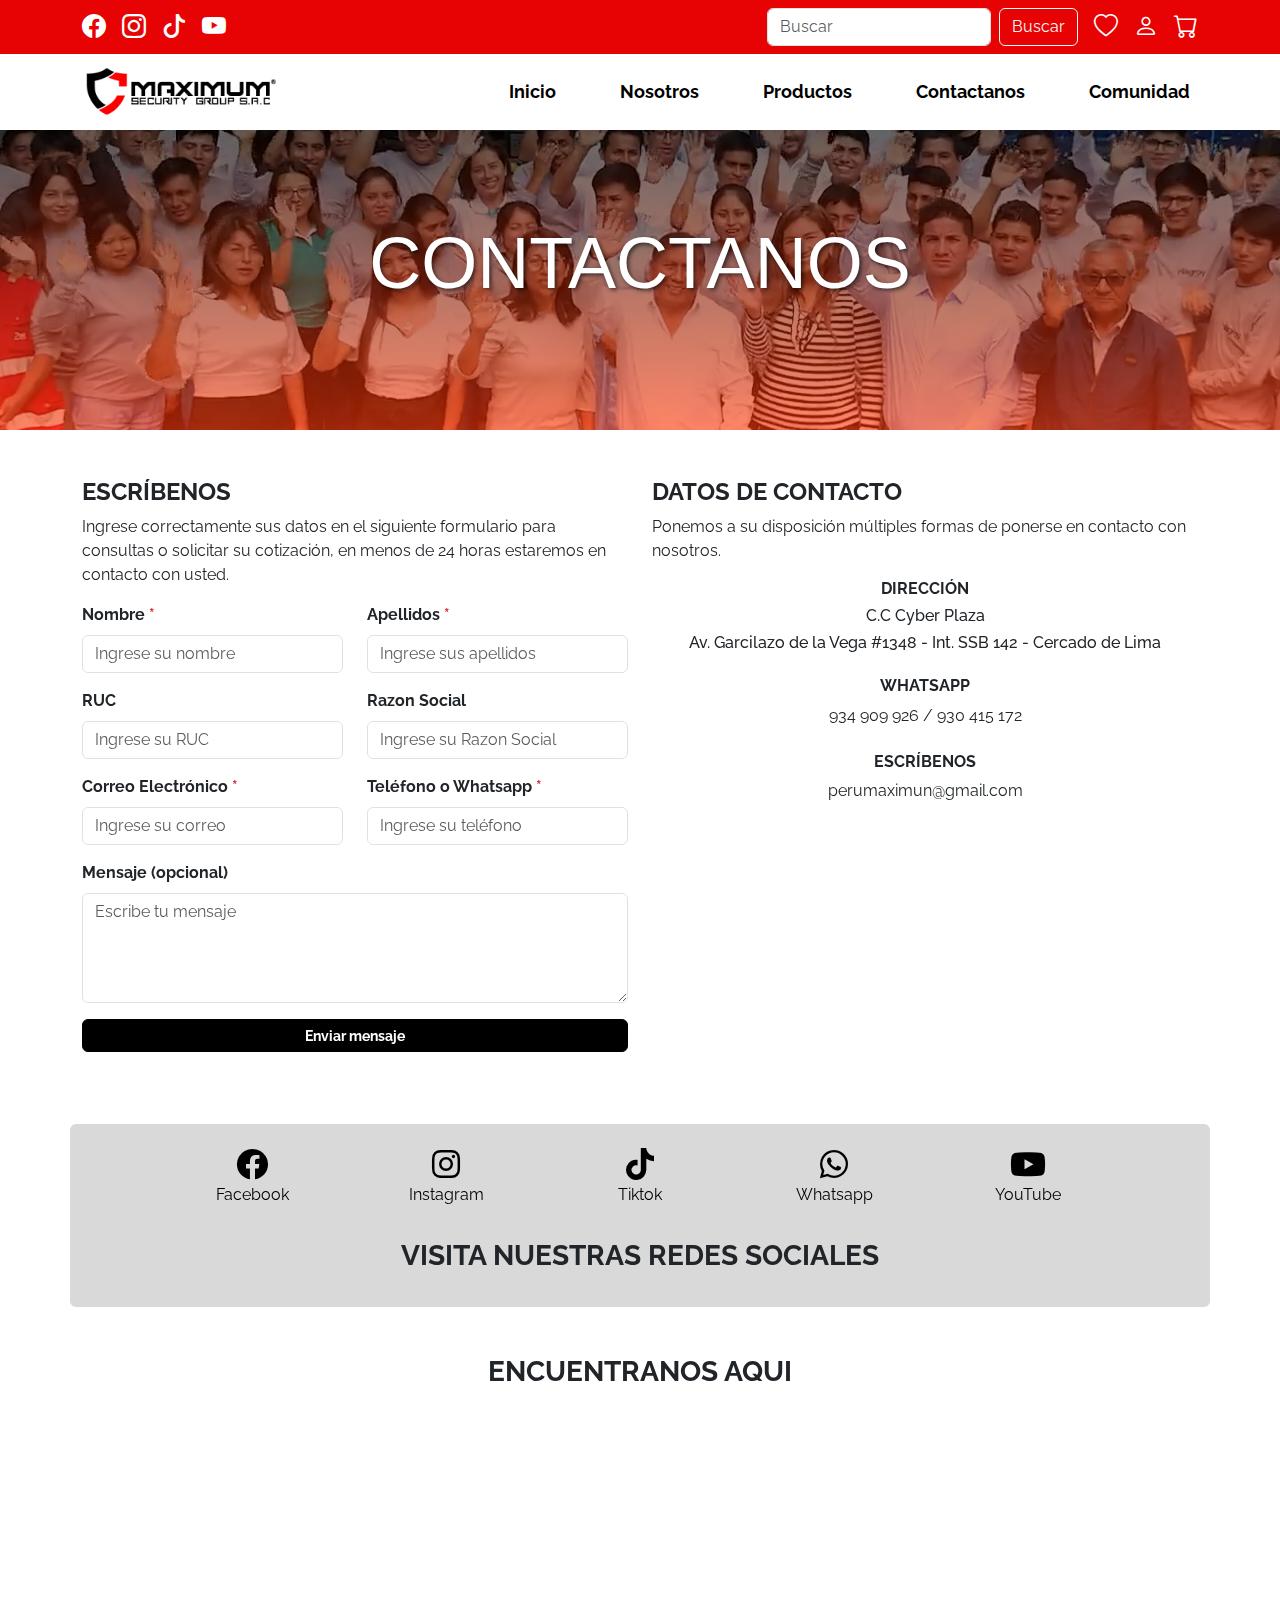
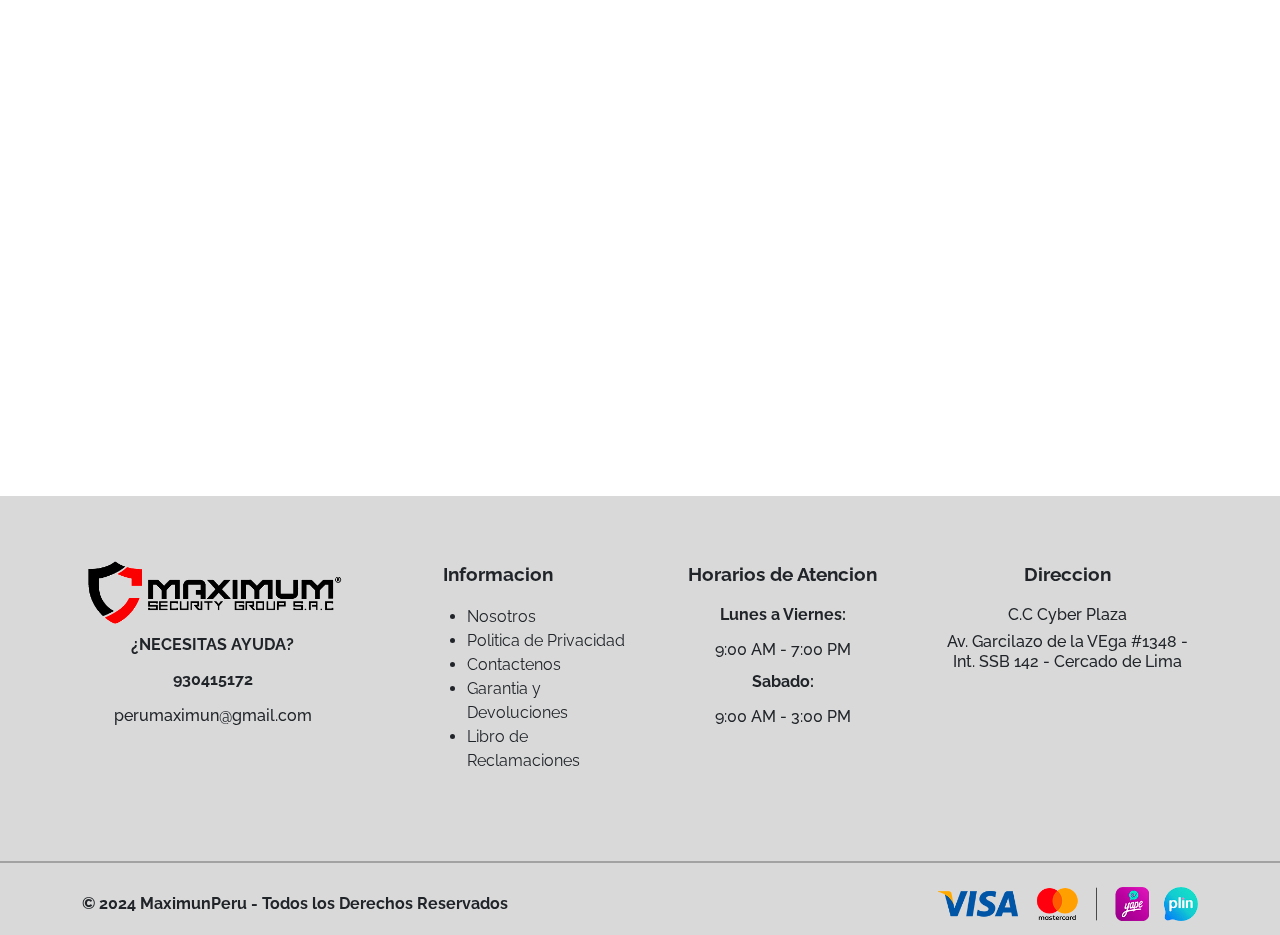
<file: contacto.html>
<!doctype html>
<html lang="es">

<head>
  <meta charset="utf-8">
  <meta name="viewport" content="width=device-width, initial-scale=1">
  <title>Maximum Peru</title>
  <link href="https://cdn.jsdelivr.net/npm/bootstrap@5.3.3/dist/css/bootstrap.min.css" rel="stylesheet"
    integrity="sha384-QWTKZyjpPEjISv5WaRU9OFeRpok6YctnYmDr5pNlyT2bRjXh0JMhjY6hW+ALEwIH" crossorigin="anonymous">
  <link rel="stylesheet" href="https://cdn.jsdelivr.net/npm/bootstrap-icons@1.11.3/font/bootstrap-icons.min.css">
  <link rel="stylesheet" href="https://cdnjs.cloudflare.com/ajax/libs/font-awesome/6.0.0-beta3/css/all.min.css">
  <link rel="preconnect" href="https://fonts.googleapis.com">
  <link rel="preconnect" href="https://fonts.gstatic.com" crossorigin>
  <link href="https://fonts.googleapis.com/css2?family=Raleway:ital,wght@0,100..900;1,100..900&display=swap"
    rel="stylesheet">
  <link rel="stylesheet" href="css/estilo.css">
  <link rel="icon" href="img/logo.png">
</head>

<body>
  <div class="sticky-top">
    <div class="bg-custom-red py-2" style="z-index: 1030;">
      <div class="container d-flex justify-content-between align-items-center">
        <div class="d-flex">
          <a href="https://www.facebook.com/profile.php?id=61566998997712" class="me-3 text-white" target="_blank"
            aria-label="Facebook">
            <i class="bi bi-facebook" style="font-size: 1.5rem;"></i>
          </a>
          <a href="https://www.instagram.com/perumaximum" class="me-3 text-white" target="_blank"
            aria-label="Instagram">
            <i class="bi bi-instagram" style="font-size: 1.5rem;"></i>
          </a>
          <a href="https://www.tiktok.com/@perumaximum" class="me-3 text-white" target="_blank" aria-label="Twitter">
            <i class="bi bi-tiktok" style="font-size: 1.5rem;"></i>
          </a>
          <a href="https://www.youtube.com/@MaximumPeru" class="me-3 text-white" target="_blank" aria-label="YouTube">
            <i class="bi bi-youtube" style="font-size: 1.5rem;"></i>
          </a>
        </div>

        <div class="d-flex align-items-center">
          <form class="d-flex me-3">
            <input class="form-control me-2" type="search" placeholder="Buscar" aria-label="Buscar">
            <button class="btn btn-outline-light" type="submit">Buscar</button>
          </form>

          <a href="#" class="me-3 text-white" aria-label="Favoritos">
            <i class="bi bi-heart" style="font-size: 1.5rem;"></i>
          </a>
          <a href="#" class="me-3 text-white" aria-label="Usuario">
            <i class="bi bi-person" style="font-size: 1.5rem;"></i>
          </a>
          <a href="#" class="text-white" aria-label="Carrito de Compras">
            <i class="bi bi-cart" style="font-size: 1.5rem;"></i>
          </a>
        </div>
      </div>
    </div>

    <nav class="navbar navbar-expand-lg bg-body" style="z-index: 1020;">
      <div class="container">
        <a class="navbar-brand" href="index.html">
          <img src="img/logo-maximum.png" alt="Maximun Peru" style="height: 50px; width: auto;">
        </a>
        <button class="navbar-toggler" type="button" data-bs-toggle="collapse" data-bs-target="#navbarNavDropdown"
          aria-controls="navbarNavDropdown" aria-expanded="false" aria-label="Toggle navigation">
          <span class="navbar-toggler-icon"></span>
        </button>
        <div class="collapse navbar-collapse" id="navbarNavDropdown">
          <ul class="navbar-nav ms-lg-auto">
            <li class="nav-item">
              <a class="nav-link" href="index.html">Inicio</a>
            </li>
            <li class="nav-item">
              <a class="nav-link" href="nosotros.html">Nosotros</a>
            </li>
            <li class="nav-item">
              <a class="nav-link" href="productos.html">Productos</a>
            </li>
            <li class="nav-item">
              <a class="nav-link" href="contacto.html">Contactanos</a>
            </li>
            <li class="nav-item">
              <a class="nav-link" href="comunidad.html">Comunidad</a>
            </li>
          </ul>
        </div>
      </div>
    </nav>
  </div>
  <main class="">
    <div class="video-background">
      <video autoplay muted loop class="video-bg">
        <source src="img/Contacto-Banner-web.mp4" type="video/mp4">
      </video>
      <div class="container content">
        <h1>CONTACTANOS</h1>
      </div>
    </div>

    <div class="container mt-5">
      <div class="row">
        <div class="col-lg-6 mb-4">
          <h4 class="fw-bold">ESCRÍBENOS</h4>
          <p>Ingrese correctamente sus datos en el siguiente formulario para consultas o solicitar su cotización, en
            menos de 24 horas estaremos en contacto con usted.</p>

          <form id="contactForm" method="post">
            <div class="row">
              <div class="col-md-6 mb-3">
                <label for="firstName" class="form-label fw-bold">Nombre <span class="text-danger">*</span></label>
                <input type="text" class="form-control" id="firstName" placeholder="Ingrese su nombre" required>
                <div class="invalid-feedback">
                  El nombre es obligatorio.
                </div>
              </div>

              <div class="col-md-6 mb-3">
                <label for="lastName" class="form-label fw-bold">Apellidos <span class="text-danger">*</span></label>
                <input type="text" class="form-control" id="lastName" placeholder="Ingrese sus apellidos" required>
                <div class="invalid-feedback">
                  Los apellidos son obligatorios.
                </div>
              </div>

              <div class="col-md-6 mb-3">
                <label for="ruc" class="form-label fw-bold">RUC</label>
                <input type="number" class="form-control" id="ruc" placeholder="Ingrese su RUC">
              </div>

              <div class="col-md-6 mb-3">
                <label for="razon" class="form-label fw-bold">Razon Social</label>
                <input type="text" class="form-control" id="razon" placeholder="Ingrese su Razon Social">
              </div>

              <div class="col-md-6 mb-3">
                <label for="email" class="form-label fw-bold">Correo Electrónico <span
                    class="text-danger">*</span></label>
                <input type="email" class="form-control" id="email" placeholder="Ingrese su correo" required>
                <div class="invalid-feedback">
                  El correo es obligatorio.
                </div>
              </div>

              <div class="col-md-6 mb-3">
                <label for="phone" class="form-label fw-bold">Teléfono o Whatsapp <span
                    class="text-danger">*</span></label>
                <input type="text" class="form-control" id="phone" placeholder="Ingrese su teléfono" required>
              </div>
            </div>

            <div class="mb-3">
              <label for="message" class="form-label fw-bold">Mensaje (opcional)</label>
              <textarea class="form-control" id="message" rows="4" placeholder="Escribe tu mensaje"></textarea>
            </div>

            <button type="submit" class="btn btn-black text-white fw-bold w-100">Enviar mensaje</button>
          </form>
        </div>

        <div class="col-lg-6 mb-4">
          <h4 class="fw-bold">DATOS DE CONTACTO</h4>
          <p>Ponemos a su disposición múltiples formas de ponerse en contacto con nosotros.</p>

          <div class="text-center mb-4">
            <h5 class="fw-bold">DIRECCIÓN</h5>
            <h5>C.C Cyber Plaza</h5>
            <h5>Av. Garcilazo de la Vega #1348 - Int. SSB 142 - Cercado de Lima</h5>
          </div>

          <div class="text-center mb-4">
            <h5 class="fw-bold">WHATSAPP</h5>
            <p><a class="no-link" href="https://wa.me/51948783454" target="_blank">934 909 926 / 930 415 172</a></p>
          </div>

          <div class="text-center mb-4">
            <h5 class="fw-bold">ESCRÍBENOS</h5>
            <p><a class="no-link" href="mailto:info@alertaperuproyectos.com.pe">perumaximun@gmail.com</a></p>
          </div>
        </div>
      </div>
    </div>


    <div class="container text-center my-4 pt-4 bg-dark rounded">
      <div class="row justify-content-center">
        <div class="col-6 col-md-2 mb-3 icono-redes-sociales">
          <a href="https://www.facebook.com/profile.php?id=61566998997712" target="_blank" class="text-decoration-none">
            <i class="fab fa-facebook fa-2x"></i>
            <p>Facebook</p>
          </a>
        </div>

        <div class="col-6 col-md-2 mb-3 icono-redes-sociales">
          <a href="https://www.instagram.com/perumaximum" target="_blank" class="text-decoration-none">
            <i class="fab fa-instagram fa-2x"></i>
            <p>Instagram</p>
          </a>
        </div>

        <div class="col-6 col-md-2 mb-3 icono-redes-sociales">
          <a href="https://www.tiktok.com/@perumaximum" target="_blank" class="text-decoration-none">
            <i class="fab fa-tiktok fa-2x"></i>
            <p>Tiktok</p>
          </a>
        </div>

        <div class="col-6 col-md-2 mb-3 icono-redes-sociales">
          <a href="https://api.whatsapp.com/send?phone=51930415172&text=Hola%20Maximum!%20Vi%20un%20producto%20en%20la%20web%20y%20deseo%20cotizarlo."
            target="_blank" class="text-decoration-none">
            <i class="fab fa-whatsapp fa-2x"></i>
            <p>Whatsapp</p>
          </a>
        </div>

        <div class="col-6 col-md-2 mb-3 icono-redes-sociales">
          <a href="https://www.youtube.com/@MaximumPeru" target="_blank" class="text-decoration-none">
            <i class="fab fa-youtube fa-2x"></i>
            <p class="icono-redes-sociales">YouTube</p>
          </a>
        </div>
        <h3 class="mb-4 fw-bold">VISITA NUESTRAS REDES SOCIALES</h3>
      </div>
    </div>
    <div class="container">
      <div class="row mt-3">
        <div class="col-12">
          <h3 class="pt-4 fw-bold text-center">ENCUENTRANOS AQUI</h3>
          <div class="ratio ratio-16x9 mb-5">
            <iframe
              src="https://www.google.com/maps/embed?pb=!1m18!1m12!1m3!1d2411.088359212497!2d-77.03718463294976!3d-12.059279933560278!2m3!1f0!2f0!3f0!3m2!1i1024!2i768!4f13.1!3m3!1m2!1s0x9105c92194821a3b%3A0x2871f507e83427e1!2sMaximum%20Peru!5e0!3m2!1ses!2spe!4v1728368272866!5m2!1ses!2spe"
              width="100%" height="20%" style="border:0;" allowfullscreen="" loading="lazy"
              referrerpolicy="no-referrer-when-downgrade">
            </iframe>
          </div>
        </div>
      </div>
    </div>
  </main>

  <footer class="bg-dark pt-3">
    <div class="container">
      <div class="row">

        <article class="col-12 col-sm-6 col-lg-3 mt-5 mb-5 text-center">
          <div class="row">
            <div class="col-12 mb-2">
              <a href="index.html">
                <img src="img/logo-maximum.png" alt="logo">
              </a>
            </div>
            <div class="col-12 mb-2">
              <h5 class="fw-bold">¿NECESITAS AYUDA?</h5>
            </div>
            <div class="col-12 mb-2">
              <h5 class="fw-bold">930415172</h5>
            </div>
            <div class="col-12 mb-2">
              <h5>perumaximun@gmail.com</h5>
            </div>
          </div>
        </article>

        <article class="col-12 col-sm-6 col-lg-3 mt-5 mb-5 d-flex flex-column align-items-center">
          <div class="row">
            <div class="col-12 mb-2">
              <h5 class="horarios-atencion fw-bold text-center">Informacion</h5>
            </div>
            <div class="col-12 mb-2">
              <ul class="text-start">
                <li><a class="no-link" href="nosotros.html">Nosotros</a></li>
                <li><a class="no-link" href="nosotros.html">Politica de Privacidad</a></li>
                <li><a class="no-link" href="contacto.html">Contactenos</a></li>
                <li><a class="no-link" href="nosotros.html">Garantia y Devoluciones</a></li>
                <li><a class="no-link" href="nosotros.html">Libro de Reclamaciones</a></li>
              </ul>
            </div>
          </div>
        </article>

        <article class="col-12 col-sm-6 col-lg-3 mt-5 mb-5 text-center">
          <div class="row">
            <div class="col-12 mb-2">
              <h5 class="horarios-atencion fw-bold">Horarios de Atencion</h5>
            </div>
            <div class="col-12 mb-2">
              <h5 class="fw-bold">Lunes a Viernes:</h5>
            </div>
            <div class="col-12 mb-1">
              <h5>9:00 AM - 7:00 PM</h5>
            </div>
            <div class="col-12 mb-2">
              <h5 class="fw-bold">Sabado:</h5>
            </div>
            <div class="col-12 mb-1">
              <h5>9:00 AM - 3:00 PM</h5>
            </div>
        </article>

        <article class="col-12 col-sm-6 col-lg-3 mt-5 mb-5 text-center">
          <div class="row">
            <div class="col-12 mb-2">
              <h5 class="horarios-atencion fw-bold">Direccion</h5>
            </div>
            <div class="col-12 mb-1">
              <h5>C.C Cyber Plaza</h5>
              <h5>Av. Garcilazo de la VEga #1348 - Int. SSB 142 - Cercado de Lima</h5>
            </div>
        </article>

      </div>
    </div>

    <hr class="divider w-100">
    <div class="container d-flex flex-column flex-md-row justify-content-between align-items-center py-1">
      <div class="bold-text text-center text-md-start">
        &copy; 2024 MaximunPeru - Todos los Derechos Reservados
      </div>
      <div class="text-center mt-2 mt-md-0">
        <img src="img/pagos.png" alt="Métodos de pago" width="260" class="img-fluid mx-auto">
      </div>
    </div>
  </footer>
  <script src="https://code.jquery.com/jquery-3.6.0.min.js"></script>
  <script src="https://cdn.jsdelivr.net/npm/@popperjs/core@2.11.6/dist/umd/popper.min.js"></script>
  <script src="https://cdn.jsdelivr.net/npm/bootstrap@5.3.0/dist/js/bootstrap.bundle.min.js"></script>
  <script src="js/main.js"></script>
</body>

</html>
</file>
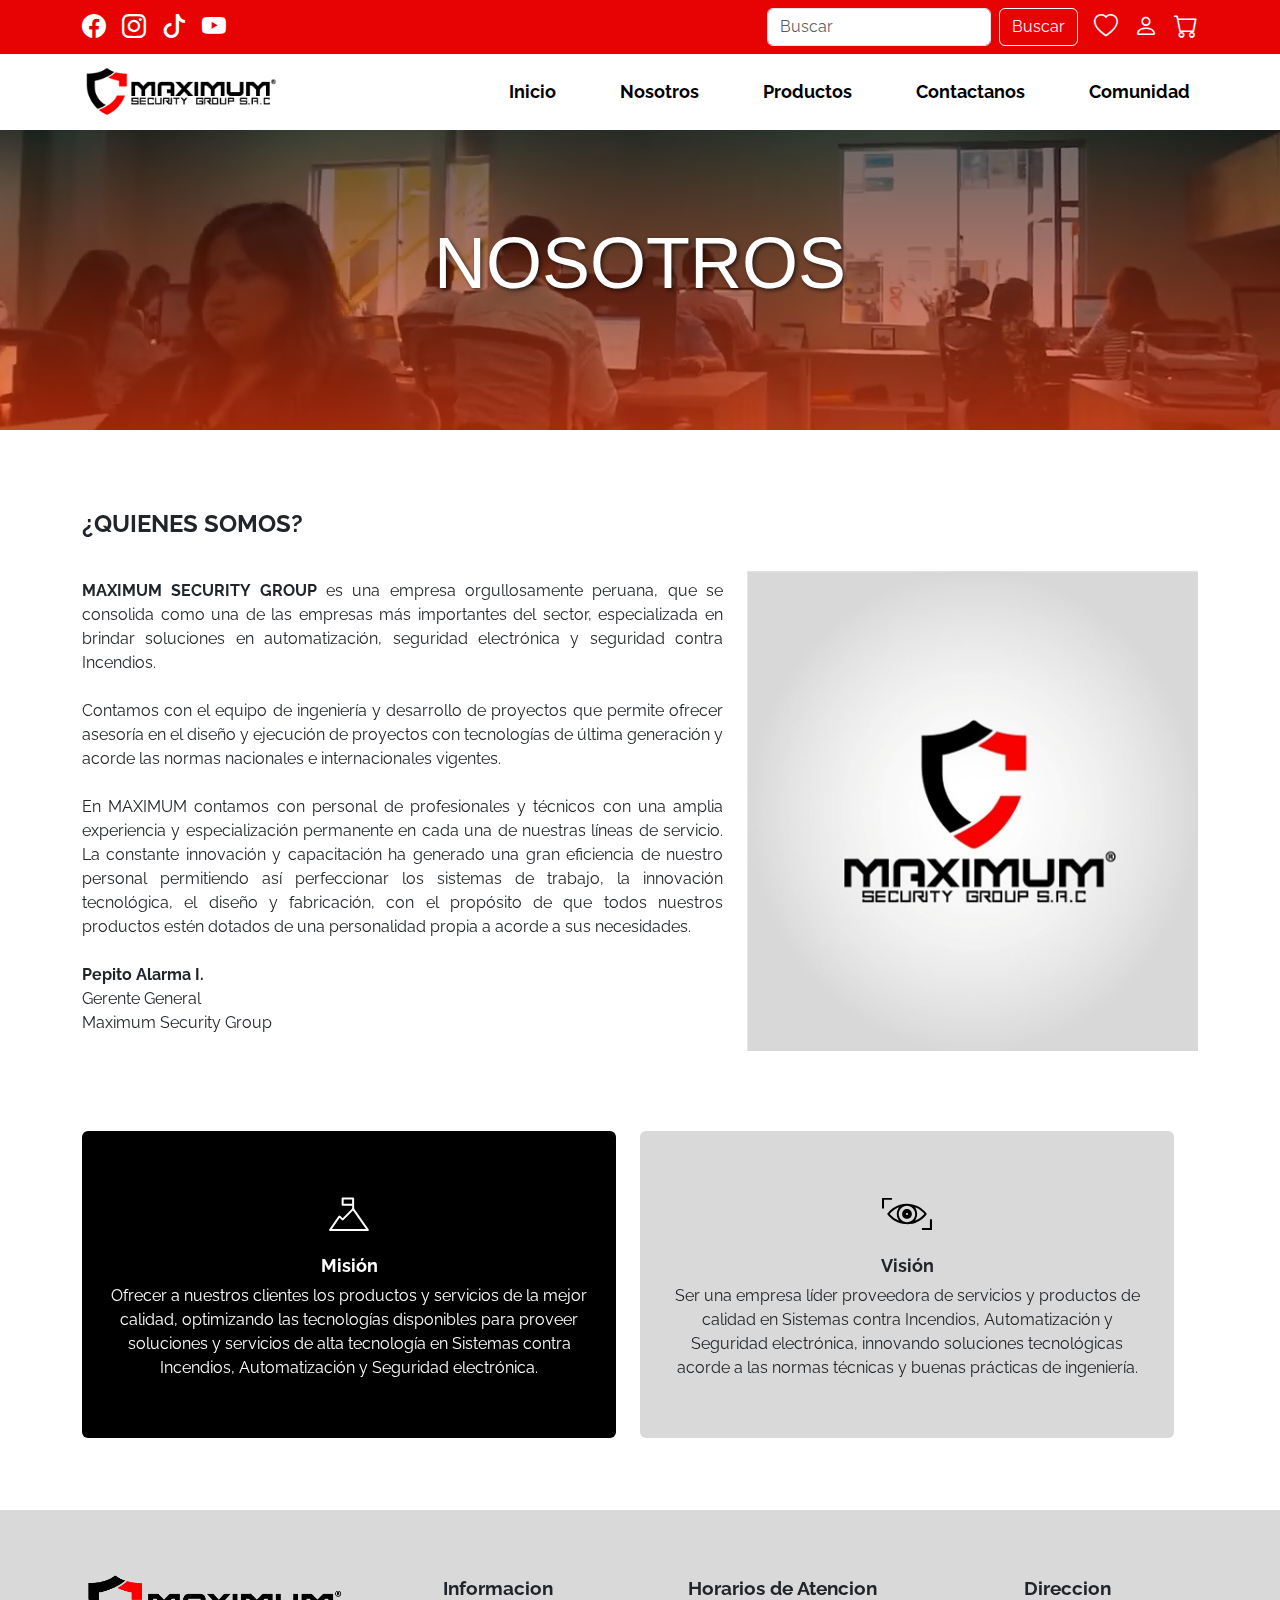
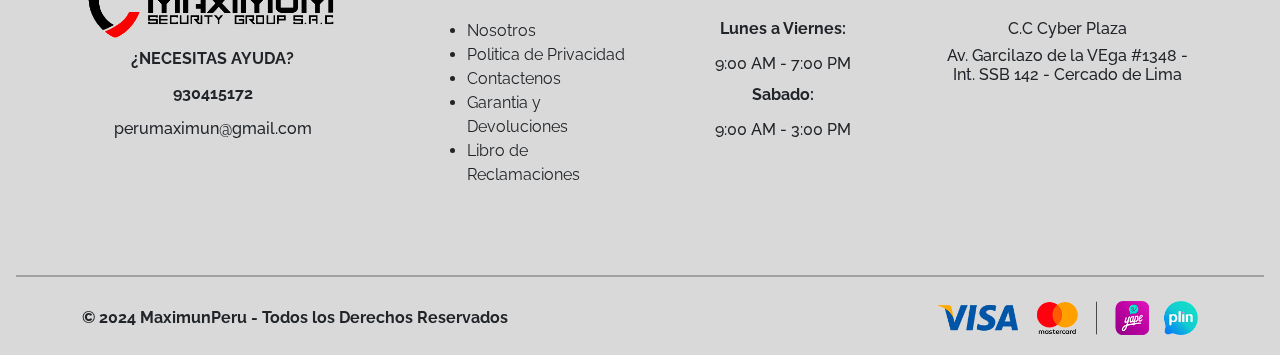
<file: nosotros.html>
<!doctype html>
<html lang="es">

<head>
  <meta charset="utf-8">
  <meta name="viewport" content="width=device-width, initial-scale=1">
  <title>Maximum Peru</title>
  <link href="https://cdn.jsdelivr.net/npm/bootstrap@5.3.3/dist/css/bootstrap.min.css" rel="stylesheet"
    integrity="sha384-QWTKZyjpPEjISv5WaRU9OFeRpok6YctnYmDr5pNlyT2bRjXh0JMhjY6hW+ALEwIH" crossorigin="anonymous">
  <link rel="stylesheet" href="https://cdn.jsdelivr.net/npm/bootstrap-icons@1.11.3/font/bootstrap-icons.min.css">
  <link rel="stylesheet" href="https://cdnjs.cloudflare.com/ajax/libs/font-awesome/6.0.0-beta3/css/all.min.css">
  <link rel="preconnect" href="https://fonts.googleapis.com">
  <link rel="preconnect" href="https://fonts.gstatic.com" crossorigin>
  <link href="https://fonts.googleapis.com/css2?family=Raleway:ital,wght@0,100..900;1,100..900&display=swap"
    rel="stylesheet">
  <link rel="stylesheet" href="css/estilo.css">
  <link rel="icon" href="img/logo.png">
</head>

<body>
  <div class="sticky-top">
    <div class="bg-custom-red py-2" style="z-index: 1030;">
      <div class="container d-flex justify-content-between align-items-center">
        <div class="d-flex">
          <a href="https://www.facebook.com/profile.php?id=61566998997712" class="me-3 text-white" target="_blank"
            aria-label="Facebook">
            <i class="bi bi-facebook" style="font-size: 1.5rem;"></i>
          </a>
          <a href="https://www.instagram.com/perumaximum" class="me-3 text-white" target="_blank"
            aria-label="Instagram">
            <i class="bi bi-instagram" style="font-size: 1.5rem;"></i>
          </a>
          <a href="https://www.tiktok.com/@perumaximum" class="me-3 text-white" target="_blank" aria-label="Twitter">
            <i class="bi bi-tiktok" style="font-size: 1.5rem;"></i>
          </a>
          <a href="https://www.youtube.com/@MaximumPeru" class="me-3 text-white" target="_blank" aria-label="YouTube">
            <i class="bi bi-youtube" style="font-size: 1.5rem;"></i>
          </a>
        </div>

        <div class="d-flex align-items-center">
          <form class="d-flex me-3">
            <input class="form-control me-2" type="search" placeholder="Buscar" aria-label="Buscar">
            <button class="btn btn-outline-light" type="submit">Buscar</button>
          </form>

          <a href="#" class="me-3 text-white" aria-label="Favoritos">
            <i class="bi bi-heart" style="font-size: 1.5rem;"></i>
          </a>
          <a href="#" class="me-3 text-white" aria-label="Usuario">
            <i class="bi bi-person" style="font-size: 1.5rem;"></i>
          </a>
          <a href="#" class="text-white" aria-label="Carrito de Compras">
            <i class="bi bi-cart" style="font-size: 1.5rem;"></i>
          </a>
        </div>
      </div>
    </div>

    <nav class="navbar navbar-expand-lg bg-body" style="z-index: 1020;">
      <div class="container">
        <a class="navbar-brand" href="index.html">
          <img src="img/logo-maximum.png" alt="Maximun Peru" style="height: 50px; width: auto;">
        </a>
        <button class="navbar-toggler" type="button" data-bs-toggle="collapse" data-bs-target="#navbarNavDropdown"
          aria-controls="navbarNavDropdown" aria-expanded="false" aria-label="Toggle navigation">
          <span class="navbar-toggler-icon"></span>
        </button>
        <div class="collapse navbar-collapse" id="navbarNavDropdown">
          <ul class="navbar-nav ms-lg-auto">
            <li class="nav-item">
              <a class="nav-link" href="index.html">Inicio</a>
            </li>
            <li class="nav-item">
              <a class="nav-link" href="nosotros.html">Nosotros</a>
            </li>
            <li class="nav-item">
              <a class="nav-link" href="productos.html">Productos</a>
            </li>
            <li class="nav-item">
              <a class="nav-link" href="contacto.html">Contactanos</a>
            </li>
            <li class="nav-item">
              <a class="nav-link" href="comunidad.html">Comunidad</a>
            </li>
          </ul>
        </div>
      </div>
    </nav>
  </div>

  <main class="">
    <div class="video-background">
      <video autoplay muted loop class="video-bg">
        <source src="img/banner-nosotros-web.mp4" type="video/mp4">
      </video>
      <div class="container content">
        <h1>NOSOTROS</h1>
      </div>
    </div>

    <div class="container">
      <div class="padding-top">
        <h4 class="fw-bold">¿QUIENES SOMOS?</h4>
      </div>
      <section class="row mb-5">
        <article class="col-12 col-lg-7 d-flex align-items-start">
          <p class="fs-7 mt-2" style="text-align: justify;">
            <b>MAXIMUM SECURITY GROUP</b> es una empresa orgullosamente peruana, que se consolida como una de las
            empresas más importantes del sector, especializada en brindar soluciones en automatización, seguridad
            electrónica y seguridad contra Incendios.
            <br><br>
            Contamos con el equipo de ingeniería y desarrollo de proyectos que permite ofrecer asesoría en el diseño y
            ejecución de proyectos con tecnologías de última generación y acorde las normas nacionales e internacionales
            vigentes.
            <br><br>
            En MAXIMUM contamos con personal de profesionales y técnicos con una amplia experiencia y especialización
            permanente en cada una de nuestras líneas de servicio. La constante innovación y capacitación ha generado
            una gran eficiencia de nuestro personal permitiendo así perfeccionar los sistemas de trabajo, la innovación
            tecnológica, el diseño y fabricación, con el propósito de que todos nuestros productos estén dotados de una
            personalidad propia a acorde a sus necesidades.
            <br><br>
            <b>Pepito Alarma I.</b> <br>
            Gerente General <br>
            Maximum Security Group
          </p>
        </article>
        <article class="col-12 col-lg-5 d-flex justify-content-center">
          <img class="img-fluid mx-auto d-block" src="img/max-nosotros.jpg" alt="maximum-peru">
        </article>

        <section class="row padding-top text-center">
          <div class="col-md-6 mb-4 ms-0">
            <div class="card custom-bg-black text-white text-center border-0">
              <div class="card-body py-5">
                <div class="icon mb-3">
                  <svg xmlns="http://www.w3.org/2000/svg" viewBox="0 0 80 80" width="50" height="50" fill="white">
                    <path
                      d="M8.029 65.222l15.145-21.844c.994-1.429 1.831-1.48 3.102-.236l3.489 3.518 1.139-1.088 12.639-12.59c1.137-1.104 1.809-2.194 1.566-3.803-.103-.681-.017-1.39-.017-2.238h-5.775c-2.879 0-5.758.007-8.637-.003-1.97-.006-2.457-.478-2.464-2.394l.002-8.637c.009-1.765.506-2.246 2.297-2.248h15.433c1.748.002 2.271.515 2.276 2.279l.036 14.442c.009.741.257 1.595.678 2.199L70.767 63.73c.27.385.559.766.766 1.185.493.997-.025 2.043-1.112 2.26-.319.064-.658.029-.988.029-19.681.001-39.361-.005-59.042.018-1.034.001-1.851-.197-2.362-1.151v-.85zm38.309-30.831c-.465.543-.778.96-1.142 1.325l-13.62 13.618c-1.546 1.544-2.032 1.549-3.584-.036-.974-.994-1.894-2.041-2.923-3.156l-12.381 17.83h54.415l-20.765-29.58zm-1.376-10.634v-6.858H31.452v6.858h13.511z">
                    </path>
                  </svg>
                </div>
                <h3 class="card-title fw-bold">Misión</h3>
                <p class="card-text">
                  Ofrecer a nuestros clientes los productos y servicios de la mejor calidad, optimizando las tecnologías
                  disponibles para proveer soluciones y servicios de alta tecnología en Sistemas contra Incendios,
                  Automatización y Seguridad electrónica.
                </p>
              </div>
            </div>
          </div>

          <div class="col-md-6 mb-4">
            <div class="card bg-dark border-0">
              <div class="card-body py-5">
                <div class="icon mb-3">
                  <svg xmlns="http://www.w3.org/2000/svg" viewBox="0 0 80 80" width="50" height="50">
                    <path d="M76.667 48.409v14.078H63.876l.019 3.182.673-.001.809.003L80 65.789v-17.38h-3.333z"></path>
                    <path d="M16.005 14.205H0v17.099h3.232V17.26h12.774z"></path>
                    <path
                      d="M40.064 32.063c-2.125-.017-4.148.779-5.644 2.255a7.69 7.69 0 0 0-2.293 5.496c-.005 2.131.793 4.118 2.249 5.591s3.426 2.291 5.544 2.295c2.134 0 4.113-.813 5.587-2.29s2.273-3.443 2.264-5.55c-.017-4.327-3.402-7.752-7.706-7.798zm1.035 9.004c-.298.291-.712.454-1.162.428-1.035-.032-1.529-.514-1.602-1.561-.031-.445.105-.858.383-1.163.29-.318.71-.499 1.184-.51l.047-.001c.448 0 .854.155 1.146.438.302.292.47.71.473 1.175s-.163.893-.47 1.193z">
                    </path>
                    <path
                      d="M71.01 41.013c.71-.857.697-1.337-.066-2.336-9.719-12.733-27.11-18.286-42.29-13.507-8.359 2.632-15.267 7.558-20.537 14.643.052.093.086.158.13.216C15.599 49.8 25.233 55.202 36.88 56.086c13.506 1.019 24.984-4.046 34.13-15.073zm-45.946 8.715a38.33 38.33 0 0 1-12.462-9.343l-.428-.479.419-.487c3.301-3.836 7.263-6.821 12.468-9.394l2.069-1.023-1.1 2.03c-3.273 6.039-3.275 11.659-.006 17.686l1.076 1.983-2.036-.973zm15.021 3.336h-.047c-7.282 0-13.234-5.918-13.279-13.215-.021-3.421 1.349-6.691 3.856-9.207 2.495-2.504 5.894-3.939 9.329-3.939h.032c7.177.018 13.078 5.947 13.154 13.215.034 3.314-1.361 6.649-3.828 9.152-2.491 2.526-5.85 3.982-9.217 3.995zm14.759-3.28l-1.896.921.914-1.898c3.282-6.82 3.298-10.965.063-17.742l-.871-1.825 1.838.843c4.783 2.193 8.725 5.15 12.408 9.303l.428.482-.424.486c-3.477 3.991-7.436 6.987-12.461 9.43z">
                    </path>
                  </svg>
                </div>
                <h3 class="card-title fw-bold">Visión</h3>
                <p class="card-text">
                  Ser una empresa líder proveedora de servicios y productos de calidad en Sistemas contra Incendios,
                  Automatización y Seguridad electrónica, innovando soluciones tecnológicas acorde a las normas técnicas
                  y buenas prácticas de ingeniería.
                </p>
              </div>
            </div>
          </div>
        </section>

  </main>
  <footer class="bg-dark p-3">
    <div class="container">
      <div class="row">

        <article class="col-12 col-sm-6 col-lg-3 mt-5 mb-5 text-center">
          <div class="row">
            <div class="col-12 mb-2">
              <a href="index.html">
                <img src="img/logo-maximum.png" alt="logo">
              </a>
            </div>
            <div class="col-12 mb-2">
              <h5 class="fw-bold">¿NECESITAS AYUDA?</h5>
            </div>
            <div class="col-12 mb-2">
              <h5 class="fw-bold">930415172</h5>
            </div>
            <div class="col-12 mb-2">
              <h5>perumaximun@gmail.com</h5>
            </div>
          </div>
        </article>

        <article class="col-12 col-sm-6 col-lg-3 mt-5 mb-5 d-flex flex-column align-items-center">
          <div class="row">
            <div class="col-12 mb-2">
              <h5 class="horarios-atencion fw-bold text-center">Informacion</h5>
            </div>
            <div class="col-12 mb-2">
              <ul class="text-start">
                <li><a class="no-link" href="nosotros.html">Nosotros</a></li>
                <li><a class="no-link" href="nosotros.html">Politica de Privacidad</a></li>
                <li><a class="no-link" href="contacto.html">Contactenos</a></li>
                <li><a class="no-link" href="nosotros.html">Garantia y Devoluciones</a></li>
                <li><a class="no-link" href="nosotros.html">Libro de Reclamaciones</a></li>
              </ul>
            </div>
          </div>
        </article>

        <article class="col-12 col-sm-6 col-lg-3 mt-5 mb-5 text-center">
          <div class="row">
            <div class="col-12 mb-2">
              <h5 class="horarios-atencion fw-bold">Horarios de Atencion</h5>
            </div>
            <div class="col-12 mb-2">
              <h5 class="fw-bold">Lunes a Viernes:</h5>
            </div>
            <div class="col-12 mb-1">
              <h5>9:00 AM - 7:00 PM</h5>
            </div>
            <div class="col-12 mb-2">
              <h5 class="fw-bold">Sabado:</h5>
            </div>
            <div class="col-12 mb-1">
              <h5>9:00 AM - 3:00 PM</h5>
            </div>
        </article>

        <article class="col-12 col-sm-6 col-lg-3 mt-5 mb-5 text-center">
          <div class="row">
            <div class="col-12 mb-2">
              <h5 class="horarios-atencion fw-bold">Direccion</h5>
            </div>
            <div class="col-12 mb-1">
              <h5>C.C Cyber Plaza</h5>
              <h5>Av. Garcilazo de la VEga #1348 - Int. SSB 142 - Cercado de Lima</h5>
            </div>
        </article>

      </div>
    </div>

    <hr class="divider w-100">
    <div class="container d-flex flex-column flex-md-row justify-content-between align-items-center py-1">
      <div class="bold-text text-center text-md-start">
        &copy; 2024 MaximunPeru - Todos los Derechos Reservados
      </div>
      <div class="text-center mt-2 mt-md-0">
        <img src="img/pagos.png" alt="Métodos de pago" width="260" class="img-fluid mx-auto">
      </div>
    </div>
  </footer>
  <script src="https://code.jquery.com/jquery-3.6.0.min.js"></script>
  <script src="https://cdn.jsdelivr.net/npm/@popperjs/core@2.11.6/dist/umd/popper.min.js"></script>
  <script src="https://cdn.jsdelivr.net/npm/bootstrap@5.3.0/dist/js/bootstrap.bundle.min.js"></script>
  <script src="js/main.js"></script>
</body>

</html>
</file>
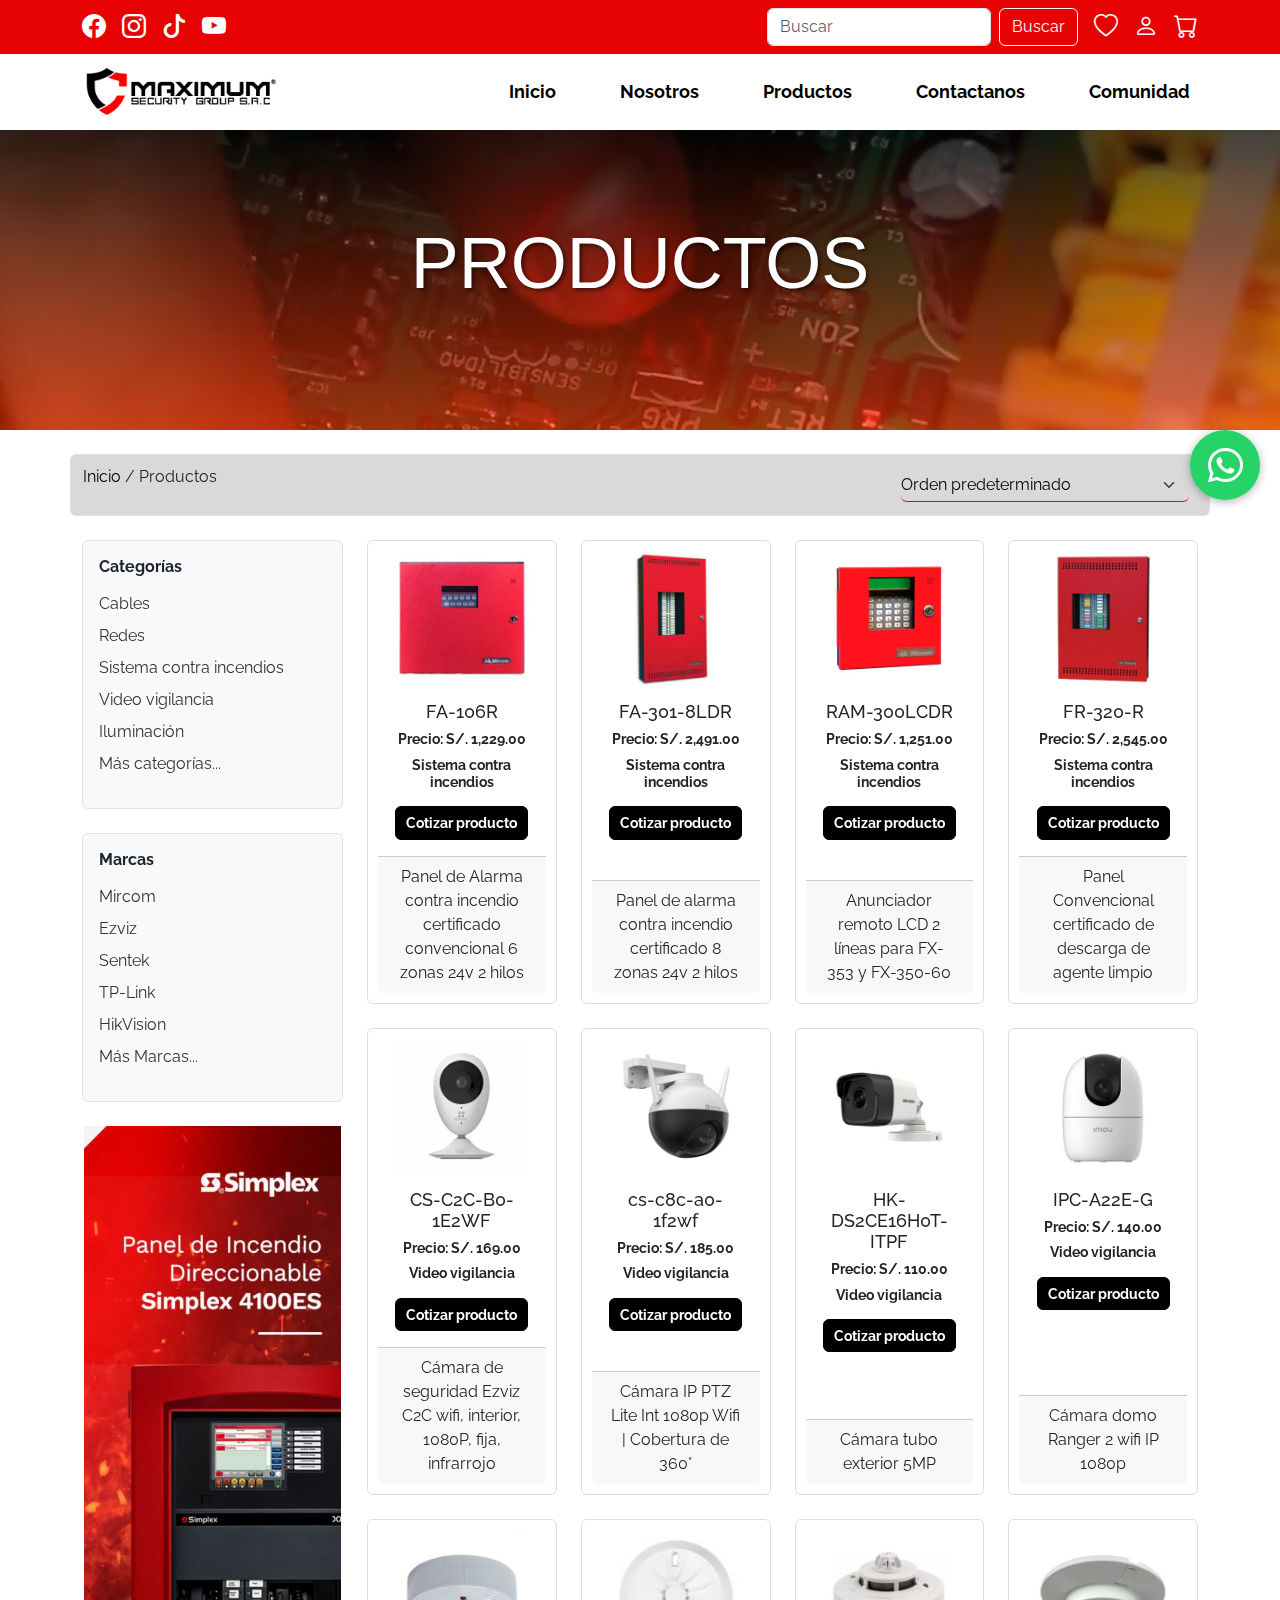
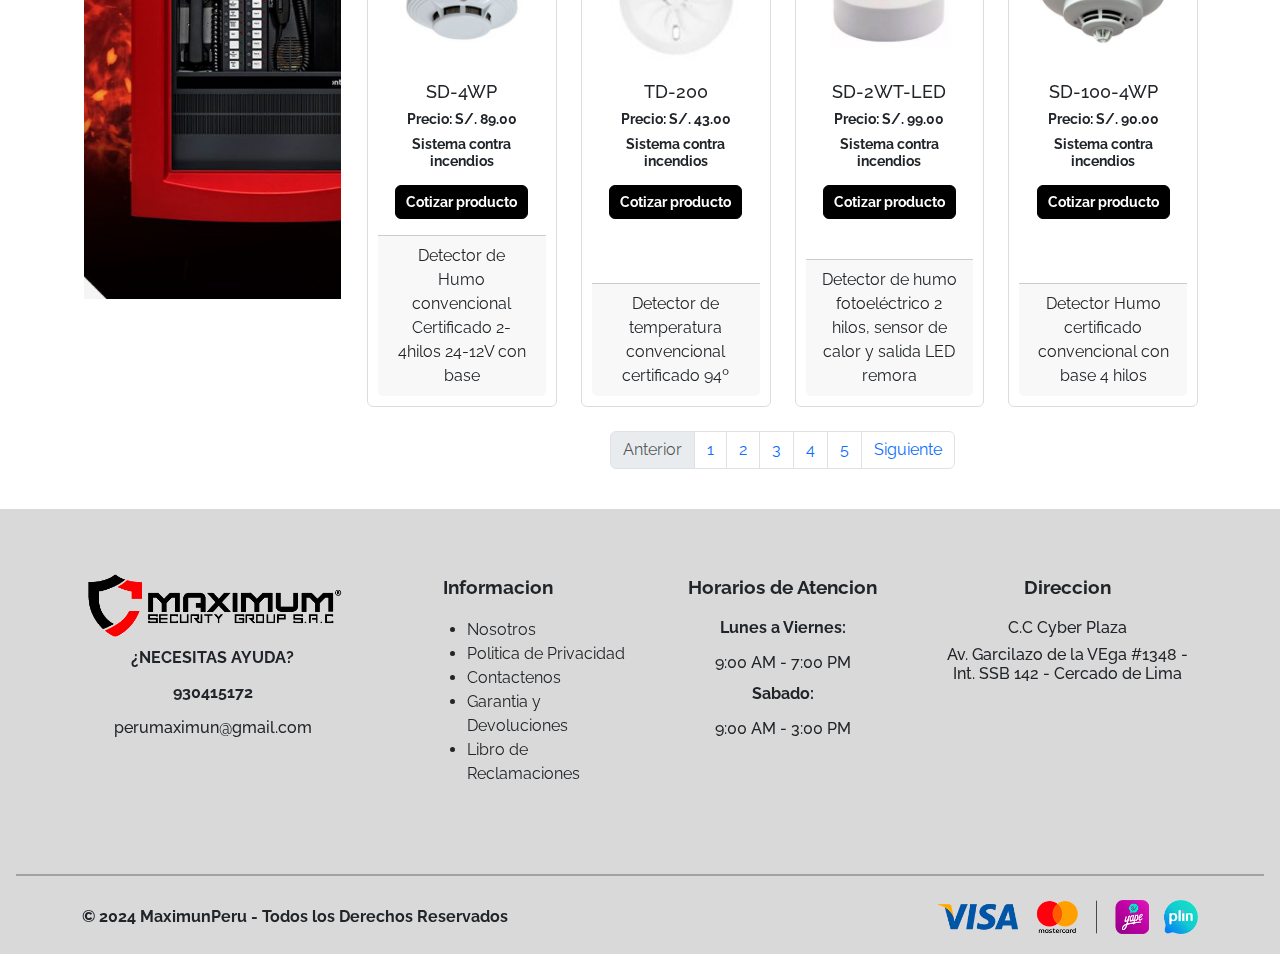
<file: productos.html>
<!doctype html>
<html lang="es">

<head>
  <meta charset="utf-8">
  <meta name="viewport" content="width=device-width, initial-scale=1">
  <title>Maximum Peru</title>
  <link href="https://cdn.jsdelivr.net/npm/bootstrap@5.3.3/dist/css/bootstrap.min.css" rel="stylesheet"
    integrity="sha384-QWTKZyjpPEjISv5WaRU9OFeRpok6YctnYmDr5pNlyT2bRjXh0JMhjY6hW+ALEwIH" crossorigin="anonymous">
  <link rel="stylesheet" href="https://cdn.jsdelivr.net/npm/bootstrap-icons@1.11.3/font/bootstrap-icons.min.css">
  <link rel="stylesheet" href="https://cdnjs.cloudflare.com/ajax/libs/font-awesome/6.0.0-beta3/css/all.min.css">
  <link rel="preconnect" href="https://fonts.googleapis.com">
  <link rel="preconnect" href="https://fonts.gstatic.com" crossorigin>
  <link href="https://fonts.googleapis.com/css2?family=Raleway:ital,wght@0,100..900;1,100..900&display=swap"
    rel="stylesheet">
  <link rel="stylesheet" href="css/estilo.css">
  <link rel="icon" href="img/logo.png">
</head>

<body>
  <div class="sticky-top">
    <div class="bg-custom-red py-2" style="z-index: 1030;">
      <div class="container d-flex justify-content-between align-items-center">
        <div class="d-flex">
          <a href="https://www.facebook.com/profile.php?id=61566998997712" class="me-3 text-white" target="_blank"
            aria-label="Facebook">
            <i class="bi bi-facebook" style="font-size: 1.5rem;"></i>
          </a>
          <a href="https://www.instagram.com/perumaximum" class="me-3 text-white" target="_blank"
            aria-label="Instagram">
            <i class="bi bi-instagram" style="font-size: 1.5rem;"></i>
          </a>
          <a href="https://www.tiktok.com/@perumaximum" class="me-3 text-white" target="_blank" aria-label="Twitter">
            <i class="bi bi-tiktok" style="font-size: 1.5rem;"></i>
          </a>
          <a href="https://www.youtube.com/@MaximumPeru" class="me-3 text-white" target="_blank" aria-label="YouTube">
            <i class="bi bi-youtube" style="font-size: 1.5rem;"></i>
          </a>
        </div>

        <div class="d-flex align-items-center">
          <form class="d-flex me-3">
            <input class="form-control me-2" type="search" placeholder="Buscar" aria-label="Buscar">
            <button class="btn btn-outline-light" type="submit">Buscar</button>
          </form>

          <a href="#" class="me-3 text-white" aria-label="Favoritos">
            <i class="bi bi-heart" style="font-size: 1.5rem;"></i>
          </a>
          <a href="#" class="me-3 text-white" aria-label="Usuario">
            <i class="bi bi-person" style="font-size: 1.5rem;"></i>
          </a>
          <a href="#" class="text-white" aria-label="Carrito de Compras">
            <i class="bi bi-cart" style="font-size: 1.5rem;"></i>
          </a>
        </div>
      </div>
    </div>

    <nav class="navbar navbar-expand-lg bg-body" style="z-index: 1020;">
      <div class="container">
        <a class="navbar-brand" href="index.html">
          <img src="img/logo-maximum.png" alt="Maximun Peru" style="height: 50px; width: auto;">
        </a>
        <button class="navbar-toggler" type="button" data-bs-toggle="collapse" data-bs-target="#navbarNavDropdown"
          aria-controls="navbarNavDropdown" aria-expanded="false" aria-label="Toggle navigation">
          <span class="navbar-toggler-icon"></span>
        </button>
        <div class="collapse navbar-collapse" id="navbarNavDropdown">
          <ul class="navbar-nav ms-lg-auto">
            <li class="nav-item">
              <a class="nav-link" href="index.html">Inicio</a>
            </li>
            <li class="nav-item">
              <a class="nav-link" href="nosotros.html">Nosotros</a>
            </li>
            <li class="nav-item">
              <a class="nav-link" href="productos.html">Productos</a>
            </li>
            <li class="nav-item">
              <a class="nav-link" href="contacto.html">Contactanos</a>
            </li>
            <li class="nav-item">
              <a class="nav-link" href="comunidad.html">Comunidad</a>
            </li>
          </ul>
        </div>
      </div>
    </nav>
  </div>

  <div class="video-background">
    <video autoplay muted loop class="video-bg">
      <source src="img/banner-servicios_web.mp4" type="video/mp4">
    </video>
    <div class="container content">
      <h1>PRODUCTOS</h1>
    </div>
  </div>

  <a href="https://api.whatsapp.com/send?phone=51930415172&text=Hola Maximum! Vi un producto en la web y deseo cotizarlo."" class="
    whatsapp-button no-link" target="_blank">
    <i class="fa fa-whatsapp"></i>
  </a>

  <div class="container my-4">
    <div class="row mt-4 bg-dark align-items-center border rounded">
      <div class="col-md-6 d-flex align-items-center">
        <nav class="woocommerce-breadcrumb" aria-label="Breadcrumb">
          <a class="breadcrumb-link" href="index.html">Inicio</a>
          <span class="breadcrumb-last">/ Productos</span>
        </nav>
      </div>
      <div class="col-md-6 d-flex align-items-center justify-content-end">
        <form class="woocommerce-ordering d-flex align-items-center">
          <select name="orderby" class="form-select custom-select me-2" aria-label="Pedido de la tienda">
            <option value="menu_order" selected="selected">Orden predeterminado</option>
            <option value="popularity">Ordenar por popularidad</option>
            <option value="rating">Ordenar por puntuación media</option>
            <option value="date">Ordenar por los últimos</option>
            <option value="price">Ordenar por precio: bajo a alto</option>
            <option value="price-desc">Ordenar por precio: alto a bajo</option>
          </select>
          <input type="hidden" name="paged" value="1">
        </form>
      </div>
    </div>
  </div>

  <div class="container my-4">
    <div class="row">
      <div class="col-lg-3 col-md-4 col-12">
        <aside class="bg-light p-3 mb-4 border rounded">
          <h5 class="widget-title fw-bold">Categorías</h5>
          <ul class="list-unstyled product-categories mt-3">
            <li class="cat-item"><a href="#">Cables</a></li>
            <li class="cat-item"><a href="#">Redes</a></li>
            <li class="cat-item"><a href="#">Sistema contra incendios</a></li>
            <li class="cat-item"><a href="#">Video vigilancia</a></li>
            <li class="cat-item"><a href="#">Iluminación</a></li>
            <li class="cat-item"><a href="#">Más categorías...</a></li>
          </ul>
        </aside>

        <aside class="bg-light p-3 mb-4 border rounded">
          <h5 class="widget-title fw-bold">Marcas</h5>
          <ul class="list-unstyled product-categories mt-3">
            <li class="cat-item"><a href="#">Mircom</a></li>
            <li class="cat-item"><a href="#">Ezviz</a></li>
            <li class="cat-item"><a href="#">Sentek</a></li>
            <li class="cat-item"><a href="#">TP-Link</a></li>
            <li class="cat-item"><a href="#">HikVision</a></li>
            <li class="cat-item"><a href="#">Más Marcas...</a></li>
          </ul>
        </aside>

        <aside class="image-aside">
          <img src="img/simplex-4100es-341x1024.jpg" alt="Imagen">
        </aside>
      </div>

      <div class="col-lg-9 col-md-8 col-12">
        <div class="row">
          <!-- PRODUCTO -->
          <div class="col-lg-3 col-md-4 col-6 mb-4">
            <div class="card">
              <a href="#" class="product-image-link">
                <img src="img/productos/FA-106R_c53aa88f-fcc5-4029-a968-a0bd1f464b8f-300x300.jpg"
                  class="card-img-top img-fluid" alt="GENFPLR2X16">
              </a>
              <div class="card-body text-center">
                <h5 class="wd-entities-title">FA-106R</h5>
                <h6 class="price">Precio: S/. 1,229.00</h6>
                <h6>Sistema contra incendios</h6>
                <a href="https://api.whatsapp.com/send?phone=51934909926&text=Hola Maximum! Vi un producto en la web y deseo cotizarlo."
                  class="btn btn-black text-white fw-bold mt-2" target="_blank">Cotizar producto</a>
              </div>
              <div class="card-footer text-center">
                <div class="hover-content">Panel de Alarma contra incendio certificado convencional 6 zonas 24v 2 hilos
                </div>
              </div>
            </div>
          </div>
          <div class="col-lg-3 col-md-4 col-6 mb-4">
            <div class="card">
              <a href="#" class="product-image-link">
                <img src="img/productos/mircom-300x300.png" class="card-img-top img-fluid" alt="GENFPLR2X16">
              </a>
              <div class="card-body text-center">
                <h5 class="wd-entities-title">FA-301-8LDR</h5>
                <h6 class="price">Precio: S/. 2,491.00</h6>
                <h6>Sistema contra incendios</h6>
                <a href="https://api.whatsapp.com/send?phone=51934909926&text=Hola Maximum! Vi un producto en la web y deseo cotizarlo."
                  class="btn btn-black text-white fw-bold mt-2" target="_blank">Cotizar producto</a>
              </div>
              <div class="card-footer text-center">
                <div class="hover-content">Panel de alarma contra incendio certificado 8 zonas 24v 2 hilos</div>
              </div>
            </div>
          </div>
          <div class="col-lg-3 col-md-4 col-6 mb-4">
            <div class="card">
              <a href="#" class="product-image-link">
                <img src="img/productos/RAM-300LCDR-300x300.jpg" class="card-img-top img-fluid" alt="GENFPLR2X16">
              </a>
              <div class="card-body text-center">
                <h5 class="wd-entities-title">RAM-300LCDR</h5>
                <h6 class="price">Precio: S/. 1,251.00</h6>
                <h6>Sistema contra incendios</h6>
                <a href="https://api.whatsapp.com/send?phone=51934909926&text=Hola Maximum! Vi un producto en la web y deseo cotizarlo."
                  class="btn btn-black text-white fw-bold mt-2" target="_blank">Cotizar producto</a>
              </div>
              <div class="card-footer text-center">
                <div class="hover-content">Anunciador remoto LCD 2 líneas para FX-353 y FX-350-60</div>
              </div>
            </div>
          </div>
          <div class="col-lg-3 col-md-4 col-6 mb-4">
            <div class="card">
              <a href="#" class="product-image-link">
                <img src="img/productos/FR-320WR-left_sm-300x300.jpg" class="card-img-top img-fluid" alt="GENFPLR2X16">
              </a>
              <div class="card-body text-center">
                <h5 class="wd-entities-title">FR-320-R</h5>
                <h6 class="price">Precio: S/. 2,545.00</h6>
                <h6>Sistema contra incendios</h6>
                <a href="https://api.whatsapp.com/send?phone=51934909926&text=Hola Maximum! Vi un producto en la web y deseo cotizarlo."
                  class="btn btn-black text-white fw-bold mt-2" target="_blank">Cotizar producto</a>
              </div>
              <div class="card-footer text-center">
                <div class="hover-content">Panel Convencional certificado de descarga de agente limpio</div>
              </div>
            </div>
          </div>

          <div class="col-lg-3 col-md-4 col-6 mb-4">
            <div class="card">
              <a href="#" class="product-image-link">
                <img src="img/productos/CS-C2C-B0-1E2WF-300x300.jpg" class="card-img-top img-fluid" alt="GENFPLR2X16">
              </a>
              <div class="card-body text-center">
                <h5 class="wd-entities-title">CS-C2C-B0-1E2WF</h5>
                <h6 class="price">Precio: S/. 169.00</h6>
                <h6>Video vigilancia</h6>
                <a href="https://api.whatsapp.com/send?phone=51934909926&text=Hola Maximum! Vi un producto en la web y deseo cotizarlo."
                  class="btn btn-black text-white fw-bold mt-2" target="_blank">Cotizar producto</a>
              </div>
              <div class="card-footer text-center">
                <div class="hover-content">Cámara de seguridad Ezviz C2C wifi, interior, 1080P, fija, infrarrojo</div>
              </div>
            </div>
          </div>
          <div class="col-lg-3 col-md-4 col-6 mb-4">
            <div class="card">
              <a href="#" class="product-image-link">
                <img src="img/productos/cs-c8c-a0-1f2wf-300x300.jpg" class="card-img-top img-fluid" alt="GENFPLR2X16">
              </a>
              <div class="card-body text-center">
                <h5 class="wd-entities-title">cs-c8c-a0-1f2wf</h5>
                <h6 class="price">Precio: S/. 185.00</h6>
                <h6>Video vigilancia</h6>
                <a href="https://api.whatsapp.com/send?phone=51934909926&text=Hola Maximum! Vi un producto en la web y deseo cotizarlo."
                  class="btn btn-black text-white fw-bold mt-2" target="_blank">Cotizar producto</a>
              </div>
              <div class="card-footer text-center">
                <div class="hover-content">Cámara IP PTZ Lite Int 1080p Wifi | Cobertura de 360°</div>
              </div>
            </div>
          </div>
          <div class="col-lg-3 col-md-4 col-6 mb-4">
            <div class="card">
              <a href="#" class="product-image-link">
                <img src="img/productos/HK-DS2CE16H0T-ITPF-300x300.jpg" class="card-img-top img-fluid"
                  alt="GENFPLR2X16">
              </a>
              <div class="card-body text-center">
                <h5 class="wd-entities-title">HK-DS2CE16H0T-ITPF</h5>
                <h6 class="price">Precio: S/. 110.00</h6>
                <h6>Video vigilancia</h6>
                <a href="https://api.whatsapp.com/send?phone=51934909926&text=Hola Maximum! Vi un producto en la web y deseo cotizarlo."
                  class="btn btn-black text-white fw-bold mt-2" target="_blank">Cotizar producto</a>
              </div>
              <div class="card-footer text-center">
                <div class="hover-content">Cámara tubo exterior 5MP</div>
              </div>
            </div>
          </div>
          <div class="col-lg-3 col-md-4 col-6 mb-4">
            <div class="card">
              <a href="#" class="product-image-link">
                <img src="img/productos/IPC-A22E-G-300x300.jpg" class="card-img-top img-fluid" alt="GENFPLR2X16">
              </a>
              <div class="card-body text-center">
                <h5 class="wd-entities-title">IPC-A22E-G</h5>
                <h6 class="price">Precio: S/. 140.00</h6>
                <h6>Video vigilancia</h6>
                <a href="https://api.whatsapp.com/send?phone=51934909926&text=Hola Maximum! Vi un producto en la web y deseo cotizarlo."
                  class="btn btn-black text-white fw-bold mt-2" target="_blank">Cotizar producto</a>
              </div>
              <div class="card-footer text-center">
                <div class="hover-content">Cámara domo Ranger 2 wifi IP 1080p</div>
              </div>
            </div>
          </div>

          <div class="col-lg-3 col-md-4 col-6 mb-4">
            <div class="card">
              <a href="#" class="product-image-link">
                <img src="img/productos/SD-2WP-LED_2bddf508-e684-45a7-991b-21b61f52346d-300x300.jpg"
                  class="card-img-top img-fluid" alt="GENFPLR2X16">
              </a>
              <div class="card-body text-center">
                <h5 class="wd-entities-title">SD-4WP</h5>
                <h6 class="price">Precio: S/. 89.00</h6>
                <h6>Sistema contra incendios</h6>
                <a href="https://api.whatsapp.com/send?phone=51934909926&text=Hola Maximum! Vi un producto en la web y deseo cotizarlo."
                  class="btn btn-black text-white fw-bold mt-2" target="_blank">Cotizar producto</a>
              </div>
              <div class="card-footer text-center">
                <div class="hover-content">Detector de Humo convencional Certificado 2-4hilos 24-12V con base</div>
              </div>
            </div>
          </div>
          <div class="col-lg-3 col-md-4 col-6 mb-4">
            <div class="card">
              <a href="#" class="product-image-link">
                <img src="img/productos/TD-135_d4c6cbfd-1c18-42f0-abbb-69f7cd57ccdb-100x100.jpg"
                  class="card-img-top img-fluid" alt="GENFPLR2X16">
              </a>
              <div class="card-body text-center">
                <h5 class="wd-entities-title">TD-200</h5>
                <h6 class="price">Precio: S/. 43.00</h6>
                <h6>Sistema contra incendios</h6>
                <a href="https://api.whatsapp.com/send?phone=51934909926&text=Hola Maximum! Vi un producto en la web y deseo cotizarlo."
                  class="btn btn-black text-white fw-bold mt-2" target="_blank">Cotizar producto</a>
              </div>
              <div class="card-footer text-center">
                <div class="hover-content">Detector de temperatura convencional certificado 94º</div>
              </div>
            </div>
          </div>
          <div class="col-lg-3 col-md-4 col-6 mb-4">
            <div class="card">
              <a href="#" class="product-image-link">
                <img src="img/productos/SD-2WT-LED-300x300.jpg" class="card-img-top img-fluid" alt="GENFPLR2X16">
              </a>
              <div class="card-body text-center">
                <h5 class="wd-entities-title">SD-2WT-LED</h5>
                <h6 class="price">Precio: S/. 99.00</h6>
                <h6>Sistema contra incendios</h6>
                <a href="https://api.whatsapp.com/send?phone=51934909926&text=Hola Maximum! Vi un producto en la web y deseo cotizarlo."
                  class="btn btn-black text-white fw-bold mt-2" target="_blank">Cotizar producto</a>
              </div>
              <div class="card-footer text-center">
                <div class="hover-content">Detector de humo fotoeléctrico 2 hilos, sensor de calor y salida LED remora
                </div>
              </div>
            </div>
          </div>
          <div class="col-lg-3 col-md-4 col-6 mb-4">
            <div class="card">
              <a href="#" class="product-image-link">
                <img src="img/productos/SD-100-2WP_deba1298-ae49-4cb4-a41b-07f4f5022a67-300x300.jpg"
                  class="card-img-top img-fluid" alt="GENFPLR2X16">
              </a>
              <div class="card-body text-center">
                <h5 class="wd-entities-title">SD-100-4WP</h5>
                <h6 class="price">Precio: S/. 90.00</h6>
                <h6>Sistema contra incendios</h6>
                <a href="https://api.whatsapp.com/send?phone=51934909926&text=Hola Maximum! Vi un producto en la web y deseo cotizarlo."
                  class="btn btn-black text-white fw-bold mt-2" target="_blank">Cotizar producto</a>
              </div>
              <div class="card-footer text-center">
                <div class="hover-content">Detector Humo certificado convencional con base 4 hilos</div>
              </div>
            </div>
          </div>

          <div class="col-12">
            <nav aria-label="Page navigation">
              <ul class="pagination justify-content-center">
                <li class="page-item disabled">
                  <a class="page-link" href="#" tabindex="-1" aria-disabled="true">Anterior</a>
                </li>
                <li class="page-item"><a class="page-link" href="#">1</a></li>
                <li class="page-item"><a class="page-link" href="#">2</a></li>
                <li class="page-item"><a class="page-link" href="#">3</a></li>
                <li class="page-item"><a class="page-link" href="#">4</a></li>
                <li class="page-item"><a class="page-link" href="#">5</a></li>
                <li class="page-item">
                  <a class="page-link" href="#">Siguiente</a>
                </li>
              </ul>
            </nav>
          </div>
        </div>
      </div>
    </div>
  </div>

  <footer class="bg-dark p-3">
    <div class="container">
      <div class="row">

        <article class="col-12 col-sm-6 col-lg-3 mt-5 mb-5 text-center">
          <div class="row">
            <div class="col-12 mb-2">
              <a href="index.html">
                <img src="img/logo-maximum.png" alt="logo">
              </a>
            </div>
            <div class="col-12 mb-2">
              <h5 class="fw-bold">¿NECESITAS AYUDA?</h5>
            </div>
            <div class="col-12 mb-2">
              <h5 class="fw-bold">930415172</h5>
            </div>
            <div class="col-12 mb-2">
              <h5>perumaximun@gmail.com</h5>
            </div>
          </div>
        </article>

        <article class="col-12 col-sm-6 col-lg-3 mt-5 mb-5 d-flex flex-column align-items-center">
          <div class="row">
            <div class="col-12 mb-2">
              <h5 class="horarios-atencion fw-bold text-center">Informacion</h5>
            </div>
            <div class="col-12 mb-2">
              <ul class="text-start">
                <li><a class="no-link" href="nosotros.html">Nosotros</a></li>
                <li><a class="no-link" href="nosotros.html">Politica de Privacidad</a></li>
                <li><a class="no-link" href="contacto.html">Contactenos</a></li>
                <li><a class="no-link" href="nosotros.html">Garantia y Devoluciones</a></li>
                <li><a class="no-link" href="nosotros.html">Libro de Reclamaciones</a></li>
              </ul>
            </div>
          </div>
        </article>

        <article class="col-12 col-sm-6 col-lg-3 mt-5 mb-5 text-center">
          <div class="row">
            <div class="col-12 mb-2">
              <h5 class="horarios-atencion fw-bold">Horarios de Atencion</h5>
            </div>
            <div class="col-12 mb-2">
              <h5 class="fw-bold">Lunes a Viernes:</h5>
            </div>
            <div class="col-12 mb-1">
              <h5>9:00 AM - 7:00 PM</h5>
            </div>
            <div class="col-12 mb-2">
              <h5 class="fw-bold">Sabado:</h5>
            </div>
            <div class="col-12 mb-1">
              <h5>9:00 AM - 3:00 PM</h5>
            </div>
        </article>

        <article class="col-12 col-sm-6 col-lg-3 mt-5 mb-5 text-center">
          <div class="row">
            <div class="col-12 mb-2">
              <h5 class="horarios-atencion fw-bold">Direccion</h5>
            </div>
            <div class="col-12 mb-1">
              <h5>C.C Cyber Plaza</h5>
              <h5>Av. Garcilazo de la VEga #1348 - Int. SSB 142 - Cercado de Lima</h5>
            </div>
        </article>

      </div>
    </div>

    <hr class="divider w-100">
    <div class="container d-flex flex-column flex-md-row justify-content-between align-items-center py-1">
      <div class="bold-text text-center text-md-start">
        &copy; 2024 MaximunPeru - Todos los Derechos Reservados
      </div>
      <div class="text-center mt-2 mt-md-0">
        <img src="img/pagos.png" alt="Métodos de pago" width="260" class="img-fluid mx-auto">
      </div>
    </div>
  </footer>
  <script src="https://code.jquery.com/jquery-3.6.0.min.js"></script>
  <script src="https://cdn.jsdelivr.net/npm/@popperjs/core@2.11.6/dist/umd/popper.min.js"></script>
  <script src="https://cdn.jsdelivr.net/npm/bootstrap@5.3.0/dist/js/bootstrap.bundle.min.js"></script>
  <script src="js/main.js"></script>
</body>

</html>
</file>
<file: css/estilo.css>
/* Custom Propertis */

/* Reset Style */
body {
  font-family: "Raleway", sans-serif;
}

/* Bootstrap Style */
.navbar-brand img {
  width: auto;
  height: 3.5rem;
}

.bg-dark {
  background-color: #d9d9d9 !important;
}

.bg-custom-red {
  background-color: #e70303;
}

.nav-link {
  margin-left: 3rem;
  color: black;
  font-size: 1.15rem;
  font-weight: bold;
}

.nav-link:hover {
  color: red;
}

#carouselOne .carousel-inner img {
  width: 100%;
  /* Asegura que la imagen ocupe el 100% del contenedor */
  height: auto;
  /* Mantiene la proporción de la imagen */
  max-height: 800px;
  /* Ajusta esta altura según sea necesario */
  object-fit: cover;
  /* Asegura que la imagen cubra el contenedor sin deformarse */
}

/* My style */

.bold-text {
  font-weight: bold;
}

h1 {
  font-family: Impact, sans-serif;
}

.no-link {
  text-decoration: none;
  /* Quita el subrayado */
  color: inherit;
  /* Toma el color del texto padre */
}

.custom-height {
  width: auto;
  height: 440px;
  /* Ajusta este valor según tus necesidades */
  object-fit: cover;
  /* Esto asegurará que las imágenes mantengan su proporción sin distorsionarse */
}

.fa.rounded-circle.fa-3x,
.fa.fa-3x.rounded-empty-circle,
.fa.rounded.fa-3x,
.fa.rounded-0.fa-3x,
.fa.rounded-leaf.fa-3x,
.fa.img-thumbnail.fa-3x,
.fa.shadow.fa-3x {
  width: 6rem;
  height: 6rem;
  line-height: 6rem;
}

.fa.rounded-circle,
.fa.rounded-empty-circle,
.fa.rounded,
.fa.rounded-0,
.fa.rounded-leaf,
.fa.img-thumbnail,
.fa.shadow {
  display: inline-block;
  vertical-align: middle;
  text-align: center;
}

.fa {
  font-family: "FontAwesome" !important;
}

.bg-o-color-1 {
  background-color: #e70303 !important;
  color: #ffffff;
}

.fa-3x {
  font-size: 3em;
}

.fa {
  font: normal normal normal 40px / 1 FontAwesome;
  text-rendering: auto;
  -webkit-font-smoothing: antialiased;
}

.rounded-circle,
.dri.rounded-empty-circle,
.fa.rounded-empty-circle {
  border-radius: 50% !important;
}

.tooltip555330 {
  width: 5rem;
}

.rotate-left {
  display: inline-block;
  /* Asegúrate de que el ícono sea un bloque en línea */
  transform: rotateY(180deg);
  /* Rota el ícono horizontalmente hacia la izquierda */
  transition: transform 0.3s ease;
  /* Transición suave (opcional) */
}

h6 {
  font-weight: bold;
}

#carouselTwo .carousel-item img {
  width: 100%;
  /* Se adapta al contenedor */
  height: auto;
  /* Mantiene la proporción */
  max-width: 300px;
  /* Máximo de 300px */
  max-height: 300px;
  /* Máximo de 300px */
}

.carousel {
  cursor: grab;
  /* Cambia el cursor a mano abierta */
}

#carouselTwo.active {
  cursor: grabbing;
  /* Cambia el cursor al arrastrar */
}

.divider {
  border: 1px solid black;
  /* Color y grosor de la línea */
  margin-bottom: 20px;
  /* Espacio debajo de la línea */
}

.text-center {
  text-align: center;
  /* Esto aplicará la alineación centrada */
}

/* Ajustes específicos para los elementos h5 */
h5 {
  font-size: 1rem;
  /* Ajusta este valor según sea necesario */
  line-height: 1.2;
  /* Ajusta este valor para controlar el espaciado entre líneas */
}

.mt-5,
.mb-5 {
  margin-top: 2rem;
  /* Ajusta el espaciado superior */
  margin-bottom: 3rem;
  /* Ajusta el espaciado inferior */
}

.horarios-atencion {
  font-size: 1.2rem !important;
  /* Tamaño normal */
  line-height: 1.5;
  /* Espaciado normal */
}

.video-background {
  position: relative;
  width: 100%;
  height: 300px;
  /* Altura completa de la pantalla */
  overflow: hidden;
}

.video-bg {
  position: absolute;
  top: 50%;
  left: 50%;
  min-width: 100%;
  min-height: 100%;
  width: auto;
  height: auto;
  z-index: -1;
  /* Video detrás del contenido */
  transform: translate(-50%, -50%);
  object-fit: cover;
  /* Cubre todo el fondo */
}

/* Pseudo-elemento para el degradado */
.video-background::before {
  content: "";
  position: absolute;
  top: 0;
  left: 0;
  width: 100%;
  height: 100%;
  background: linear-gradient(to bottom,
      rgba(0, 0, 0, 0.6),
      rgba(255, 51, 0, 0.6));
  z-index: 0;
  /* Degradado entre el video y el contenido */
}

.container.content {
  position: relative;
  z-index: 1;
  /* El contenido está encima del degradado */
  color: white;
  text-align: center;
  padding-top: 10vh;
  /* Ajusta el texto a la posición deseada */
  font-size: 3em;
  /* Ajusta el tamaño del texto */
}

ul {
  padding-left: 100px;
  /* Si quieres mantener un margen izquierdo */
}

.container.content h1 {
  font-size: 1.5em;
  /* Cambia el tamaño de la fuente */
  color: #ffffff;
  /* Cambia el color (ejemplo: dorado) */
  text-shadow: 2px 2px 4px rgba(0, 0, 0, 0.6);
  /* Sombra para mejorar la legibilidad */
}

.padding-top {
  padding-top: 5rem;
}

.card-left {
  background-color: black;
}

.custom-bg-black {
  background-color: black;
}

.btn-black {
  background-color: #000;
  /* Fondo negro */
  border-color: #000;
  /* Borde negro */
  transition: background-color 0.3s ease;
  /* Suavizar la transición */
}

.btn-black:hover {
  background-color: #ff0000;
  /* Fondo rojo al pasar el mouse */
  border-color: #ff0000;
  /* Borde rojo al pasar el mouse */
}

.icono-redes-sociales i {
  color: black;
  /* Color negro por defecto */
  transition: color 0.3s ease;
  /* Transición suave */
}

.icono-redes-sociales i:hover {
  color: red;
  /* Cambia a rojo al pasar el mouse */
}

.icono-redes-sociales p {
  color: black;
  /* Color negro por defecto */
  transition: color 0.3s ease;
  /* Transición suave */
}

.icono-redes-sociales p:hover {
  color: red;
  /* Cambia a rojo al pasar el mouse */
}

.woocommerce-breadcrumb {
  margin-bottom: 1rem;
}

.card {
  border: none;
  /* Sin borde en la tarjeta */
  transition: transform 0.2s;
  /* Transición suave */
}

.card:hover {
  transform: scale(1.05);
  /* Efecto de zoom al pasar el ratón */
  box-shadow: 0 4px 20px rgba(0, 0, 0, 0.2);
  /* Sombra más intensa al pasar el ratón */
}

.btn-primary {
  background-color: #007bff;
  /* Color principal */
  border-color: #007bff;
  /* Color del borde */
}

.btn-primary:hover {
  background-color: #0056b3;
  /* Color al pasar el ratón */
  border-color: #0056b3;
  /* Color del borde al pasar el ratón */
}

.btn-outline-secondary {
  border-color: #6c757d;
  /* Color del borde */
}

.btn-outline-secondary:hover {
  background-color: #6c757d;
  /* Color de fondo al pasar el ratón */
  color: white;
  /* Color del texto al pasar el ratón */
}

.custom-select {
  background-color: transparent;
  /* Sin fondo */
  border: none;
  /* Sin borde */
  border-bottom: 1px solid #ff0000;
  /* Línea blanca abajo */
  color: #000000;
  /* Color del texto */
  outline: none;
  /* Sin contorno al hacer clic */
  padding: 0.25rem 0;
  /* Espaciado vertical reducido */
  font-size: 1rem;
  /* Tamaño de fuente */
  width: 18rem;
  /* Ancho automático */
  margin: 0;
  /* Sin márgenes */
}

.custom-select:focus {
  border-bottom: 2px solid #007bff;
  /* Línea azul al enfocar */
}

.breadcrumb-link {
  color: black;
  /* Color del texto del breadcrumb */
  text-decoration: none;
  /* Sin subrayado */
}

.breadcrumb-link:hover {
  text-decoration: underline;
  /* Subrayado al pasar el ratón */
}

.bg-dark {
  padding: 10px 0;
  /* Espaciado vertical adicional */
}

.product-categories {
  list-style-type: none;
  /* Elimina las viñetas de la lista */
  padding: 0;
  /* Elimina el padding por defecto */
}

.product-categories li {
  margin-bottom: 0.5rem;
  /* Espacio entre los elementos */
}

.product-categories li a {
  text-decoration: none;
  /* Elimina subrayado */
  color: #333;
  /* Color del enlace normal */
  transition: color 0.3s;
  /* Transición suave para el cambio de color */
}

.product-categories li a:hover {
  color: red;
  /* Cambia el color a rojo en hover */
}

.card {
  transition: border-color 0.3s ease;
}

.card:hover {
  border: 2px solid red;

}

.btn-custom:hover {
  background-color: red;
  color: white;
}

.card {
  padding: 10px;
  /* Reduce el padding dentro de la tarjeta */
  border: 1px solid #ddd;
  /* Agrega un borde ligero */
}

.card img {
  max-width: 80%;
  /* Reduce el tamaño de la imagen */
  height: auto;
  /* Mantiene la proporción de la imagen */
}

.wd-entities-title {
  font-size: 1.1rem;
  /* Reduce el tamaño del título */
}

.price, h6 {
  font-size: 0.9rem;
  /* Reduce el tamaño del precio y la descripción */
}

.btn-black {
  font-size: 0.9rem;
  /* Reduce el tamaño del texto del botón */
  padding: 5px 10px;
  /* Ajusta el padding del botón */
}

.card-body {
  display: flex;
  flex-direction: column;
  align-items: center;
  /* Centra el contenido horizontalmente */
}

.product-image-link img {
  display: block;
  /* Asegúrate de que la imagen sea un bloque */
  margin: 0 auto;
  /* Centra la imagen horizontalmente */
}

.image-aside {
  height: 50%;
  display: flex;
  justify-content: center;
  overflow: hidden;
}

.image-aside img {
  max-height: 100%;
  max-width: 100%;
}

.card {
  height: 100%;
  /* Hacer las tarjetas del mismo tamaño */
}

.card-title {
  font-size: 1.1rem;
  /* Tamaño de fuente para el título */
}

iframe {
  width: 100%;
  /* Asegurar que los videos ocupen todo el ancho */
  height: 300px;
  /* Altura de los videos */
}

.video-container {
  position: relative;
  padding-bottom: 56.25%;
  /* 16:9 Aspect Ratio */
  height: 0;
  overflow: hidden;
}

.video-container iframe {
  position: absolute;
  top: 0;
  left: 0;
  width: 100%;
  height: 100%;
}

/* Estilo de botones flotantes redes sociales */

.container-bar {
  width: 100%;
  max-width: 60px;
  position: fixed;
  left: 0;
  top: 25%;
  z-index: 1050;
}

.container-bar a {
  display: block;
  width: 60px;
  /* Aumenta el ancho del botón */
  height: 60px;
  /* Aumenta la altura del botón */
  line-height: 60px;
  /* Centra el texto verticalmente */
  text-align: center;
  text-decoration: none;
  font-size: 24px;
  /* Aumenta el tamaño de los iconos */
  position: relative;
  transition: all 500ms ease;
  color: #fff;
  margin: 0;
  /* Elimina márgenes para evitar espacios extra */
  padding: 0;
  /* Asegura que no haya relleno adicional */
}

.container-bar a:hover {
  background: #1c1c1c;
  /* Cambia el color de fondo al pasar el mouse */
}

.container-bar .fa-facebook {
  background: #3b5998;
  border-radius: 0px 5px 0px 0px;
  /* Bordes redondeados a la parte superior */
}

.container-bar .fa-youtube {
  background: #e52a23;
}

.container-bar .fa-instagram {
  background: linear-gradient(45deg, #f58529, #dd2a7b, #8134b4, #515bd4);
}

.container-bar .fa-tiktok {
  background: #000000;
}

.container-bar #title {
  position: absolute;
  background: #1c1c1c;
  padding: 0px 8px;
  height: 30px;
  line-height: 30px;
  text-align: center;
  border-radius: 3px;
  font-size: 15px;
  top: 12px;
  left: 0px;
  transition: all 500ms ease;
  opacity: 0;
  visibility: hidden;
  z-index: -1;
}

.container-bar a:hover #title {
  opacity: 1;
  visibility: visible;
  left: 64px;
  /* Desplaza el título a la derecha al pasar el mouse */
}

.container-bar #title:after {
  position: absolute;
  content: '';
  border-left: 7px solid transparent;
  border-right: 6px solid #1c1c1c;
  border-top: 7px solid transparent;
  border-bottom: 7px solid transparent;
  right: 100%;
  top: 8px;
}

#btn-social {
  display: none;
}

.fa-play {
  cursor: pointer;
  transition: all 0.4s;
  font-size: 14px;
  margin-bottom: 5px;
  display: inline-block;
  transform: rotate(180deg);
  color: #49b0e6;
}

#btn-social:checked~.fa-play {
  transform: rotate(0deg);
}

.icon-social {
  transition: all 0.4s;
  transform: translateX(0%);
  box-shadow: 0px 1px 10px rgba(0, 0, 0, 0.3);
}

#btn-social:checked~.icon-social {
  transform: translateX(-100%);
  box-shadow: 0px 1px 10px rgba(0, 0, 0, 0.0);
}

.whatsapp-button {
  position: fixed;
  bottom: 400px;
  right: 20px;
  background-color: #25D366;
  color: white;
  border-radius: 50%;
  width: 70px;
  height: 70px;
  display: flex;
  align-items: center;
  justify-content: center;
  box-shadow: 0 2px 10px rgba(0, 0, 0, 0.3);
  z-index: 1000;
  transition: background-color 0.3s;
}

.whatsapp-button:hover {
  background-color: #128C7E;
}

.whatsapp-button .fa {
  font-size: 40px;
}

#comments {
  background-color: #f9f9f9;
  padding: 20px;
  border-radius: 5px;
}

.comment-item {
  display: flex;
  align-items: center;
}

.comment-image {
  width: 50px;
  height: 50px;
  border-radius: 50%;
  margin-right: 10px;
}

.comment-content {
  background-color: #ffffff;
  border: 1px solid #ddd;
  border-radius: 5px;
  padding: 10px;
  max-width: 400px;
}

.modal-content {
  border: none;
  /* Sin borde en el modal */
  background-color: transparent;
  /* Fondo transparente */
}

.modal-header {
  border-bottom: none;
  /* Sin borde en el encabezado */
}

.modal-footer {
  border-top: none;
  /* Sin borde en el pie del modal */
}

.modal-body {
  background-color: transparent;
  /* Fondo del cuerpo del modal transparente */
  display: flex;
  /* Para centrar la imagen */
  justify-content: center;
  /* Centra horizontalmente */
  align-items: center;
  /* Centra verticalmente */
  height: 100vh;
  /* Altura completa de la pantalla */
}

.modal-backdrop {
  background-color: rgba(0, 0, 0, 0.5);
  /* Fondo oscuro del backdrop */
}

article img {
  width: 100%;
  /* Las imágenes ocuparán el 100% del contenedor */
  height: auto;
  /* Mantiene la proporción */
}

#adModal .modal-body img {
  max-width: 800px;
  height: auto;
}



@media (max-width: 768px) {
  #adModal .modal-body img {
    max-width: 300px;
    /* Tamaño más pequeño en móviles */
    height: auto;
    /* Mantiene la proporción */
  }

  .bg-custom-red .container {
    flex-direction: column;
    /* Cambia a columna en pantallas muy pequeñas */
    align-items: flex-start;
    /* Alinea los elementos a la izquierda */
  }

  .bg-custom-red .d-flex {
    margin-bottom: 10px;
  }
}

@media (max-width: 576px) {
  .bg-custom-red .container {
    flex-direction: column;
    align-items: flex-start;
  }

  .bg-custom-red .d-flex {
    margin-bottom: 10px;
  }


}


/*// Small devices (landscape phones, 576px and up) */
@media (min-width: 576px) {}


/*// Medium devices (tablets, 768px and up) */
@media (min-width: 768px) {}


/*// Large devices (desktops, 992px and up) */
@media (min-width: 992px) {}


/*  X-Large devices (large desktops, 1200px and up) */
@media (min-width: 1200px) {}


/* XX-Large devices (larger desktops, 1400px and up) */
@media (min-width: 1400px) {}
</file>
